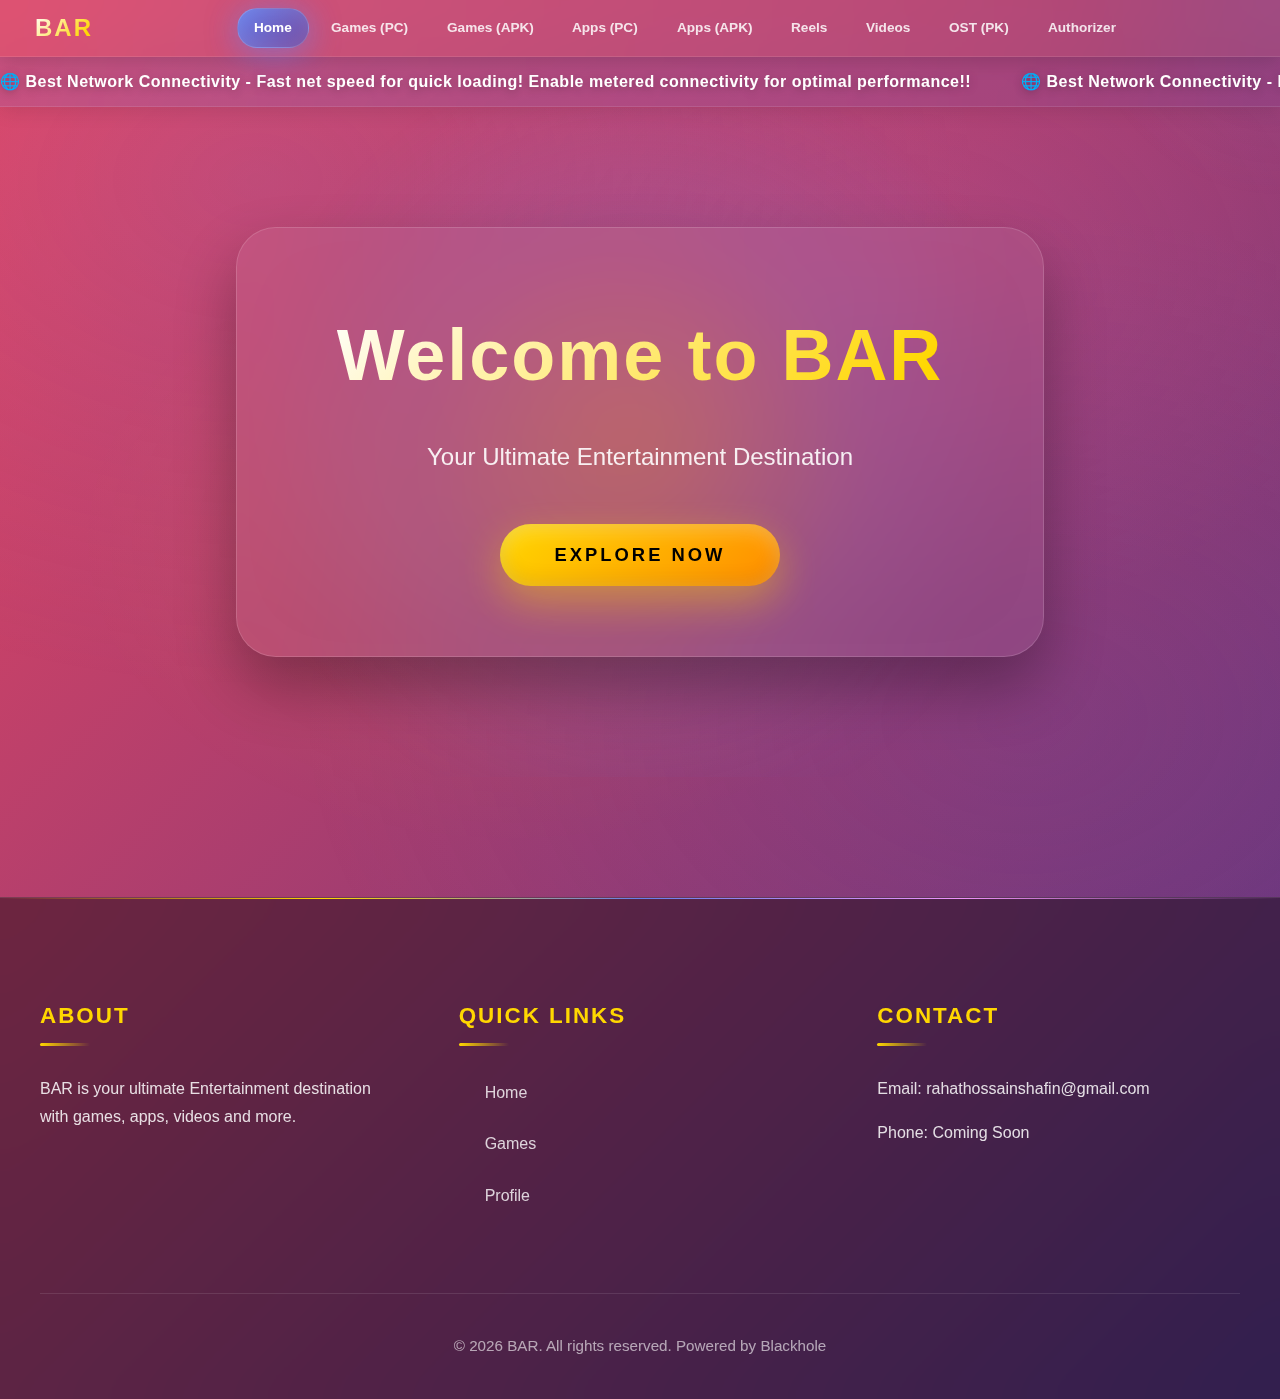
<file: index.html>
<!DOCTYPE html>
<html lang="en">
<head>
    <meta charset="UTF-8">
    <meta name="viewport" content="width=device-width, initial-scale=1.0">
    <title>BAR - Home</title>
    
    <!-- Advanced Performance Optimization -->
    <link rel="preconnect" href="https://drive.google.com" crossorigin>
    <link rel="dns-prefetch" href="https://drive.google.com">
    <link rel="preload" href="styles.css" as="style">
    <link rel="preload" href="script.js" as="script">
    
    <!-- Network Performance -->
    <meta http-equiv="Accept-CH" content="DPR, Viewport-Width, Width">
    <meta name="format-detection" content="telephone=no">
    
    <!-- Security Meta Tags -->
    <meta http-equiv="X-Content-Type-Options" content="nosniff">
    <meta http-equiv="X-Frame-Options" content="DENY">
    <meta http-equiv="X-XSS-Protection" content="1; mode=block">
    <meta http-equiv="Content-Security-Policy" content="default-src 'self'; script-src 'self' 'unsafe-inline'; style-src 'self' 'unsafe-inline'; img-src 'self' https: data:; frame-src https://drive.google.com;">
    <meta http-equiv="Referrer-Policy" content="strict-origin-when-cross-origin">
    <meta http-equiv="Permissions-Policy" content="geolocation=(), microphone=(), camera=()">
    <meta name="robots" content="noindex, nofollow" />
    
    <!-- Optimized CSS Loading with fetchpriority -->
    <link rel="stylesheet" href="styles.css" fetchpriority="high">
    <style>
        /* Critical CSS for instant first paint */
        body { margin: 0; overflow-x: hidden; }
        .navbar { position: sticky; top: 0; z-index: 1000; }
        .message-panel { overflow: hidden; }
    </style>
</head>
<body>
    <nav class="navbar">
        <div class="navbar-container">
            <div class="navbar-logo">
                <a href="index.html">BAR</a>
            </div>
            <div class="hamburger" id="hamburger">
                <span></span>
                <span></span>
                <span></span>
            </div>
            <ul class="nav-menu" id="navMenu">
                <li class="nav-item active"><a href="index.html" class="nav-link">Home</a></li>
                <li class="nav-item"><a href="games-pc.html" class="nav-link">Games (PC)</a></li>
                <li class="nav-item"><a href="games-apk.html" class="nav-link">Games (APK)</a></li>
                <li class="nav-item"><a href="apps-pc.html" class="nav-link">Apps (PC)</a></li>
                <li class="nav-item"><a href="apps-apk.html" class="nav-link">Apps (APK)</a></li>
                <li class="nav-item"><a href="reels.html" class="nav-link">Reels</a></li>
                <li class="nav-item"><a href="videos.html" class="nav-link">Videos</a></li>
                <li class="nav-item"><a href="ost.html" class="nav-link">OST (PK)</a></li>
                <li class="nav-item"><a href="authorizer.html" class="nav-link">Authorizer</a></li>
            </ul>
        </div>
    </nav>

    <!-- Auto-Scroll Message Panel -->
    <div class="message-panel">
        <div class="message-content">
            <span class="message-text">🌐 Best Network Connectivity - Fast net speed for quick loading! Enable metered connectivity for optimal performance!!</span>
            <span class="message-text">🌐 Best Network Connectivity - Fast net speed for quick loading! Enable metered connectivity for optimal performance!!</span>
            <span class="message-text">🌐 Best Network Connectivity - Fast net speed for quick loading! Enable metered connectivity for optimal performance!!</span>
        </div>
    </div>

    <header class="hero">
        <div class="hero-content">
            <h1>Welcome to BAR</h1>
            <p>Your Ultimate Entertainment Destination</p>
            <button class="cta-button">Explore Now</button>
        </div>
    </header>

    <main>
        <!-- Featured Categories section removed as requested -->
    </main>

    <footer>
        <div class="footer-content">
            <div class="footer-section">
                <h4>About</h4>
                <p>BAR is your ultimate Entertainment destination with games, apps, videos and more.</p>
            </div>
            <div class="footer-section">
                <h4>Quick Links</h4>
                <ul>
                    <li><a href="index.html">Home</a></li>
                    <li><a href="games-pc.html">Games</a></li>
                    <li><a href="profile.html">Profile</a></li>
                </ul>
            </div>
            <div class="footer-section">
                <h4>Contact</h4>
                <p>Email: rahathossainshafin@gmail.com</p>
                <p>Phone: Coming Soon</p>
            </div>
        </div>
        <div class="footer-bottom">
            <p>&copy; 2026 BAR. All rights reserved. Powered by Blackhole</p>
        </div>
    </footer>

    <!-- Optimized JavaScript Loading with fetchpriority -->
    <script src="script.js" defer fetchpriority="high"></script>
</body>
</html>
</file>
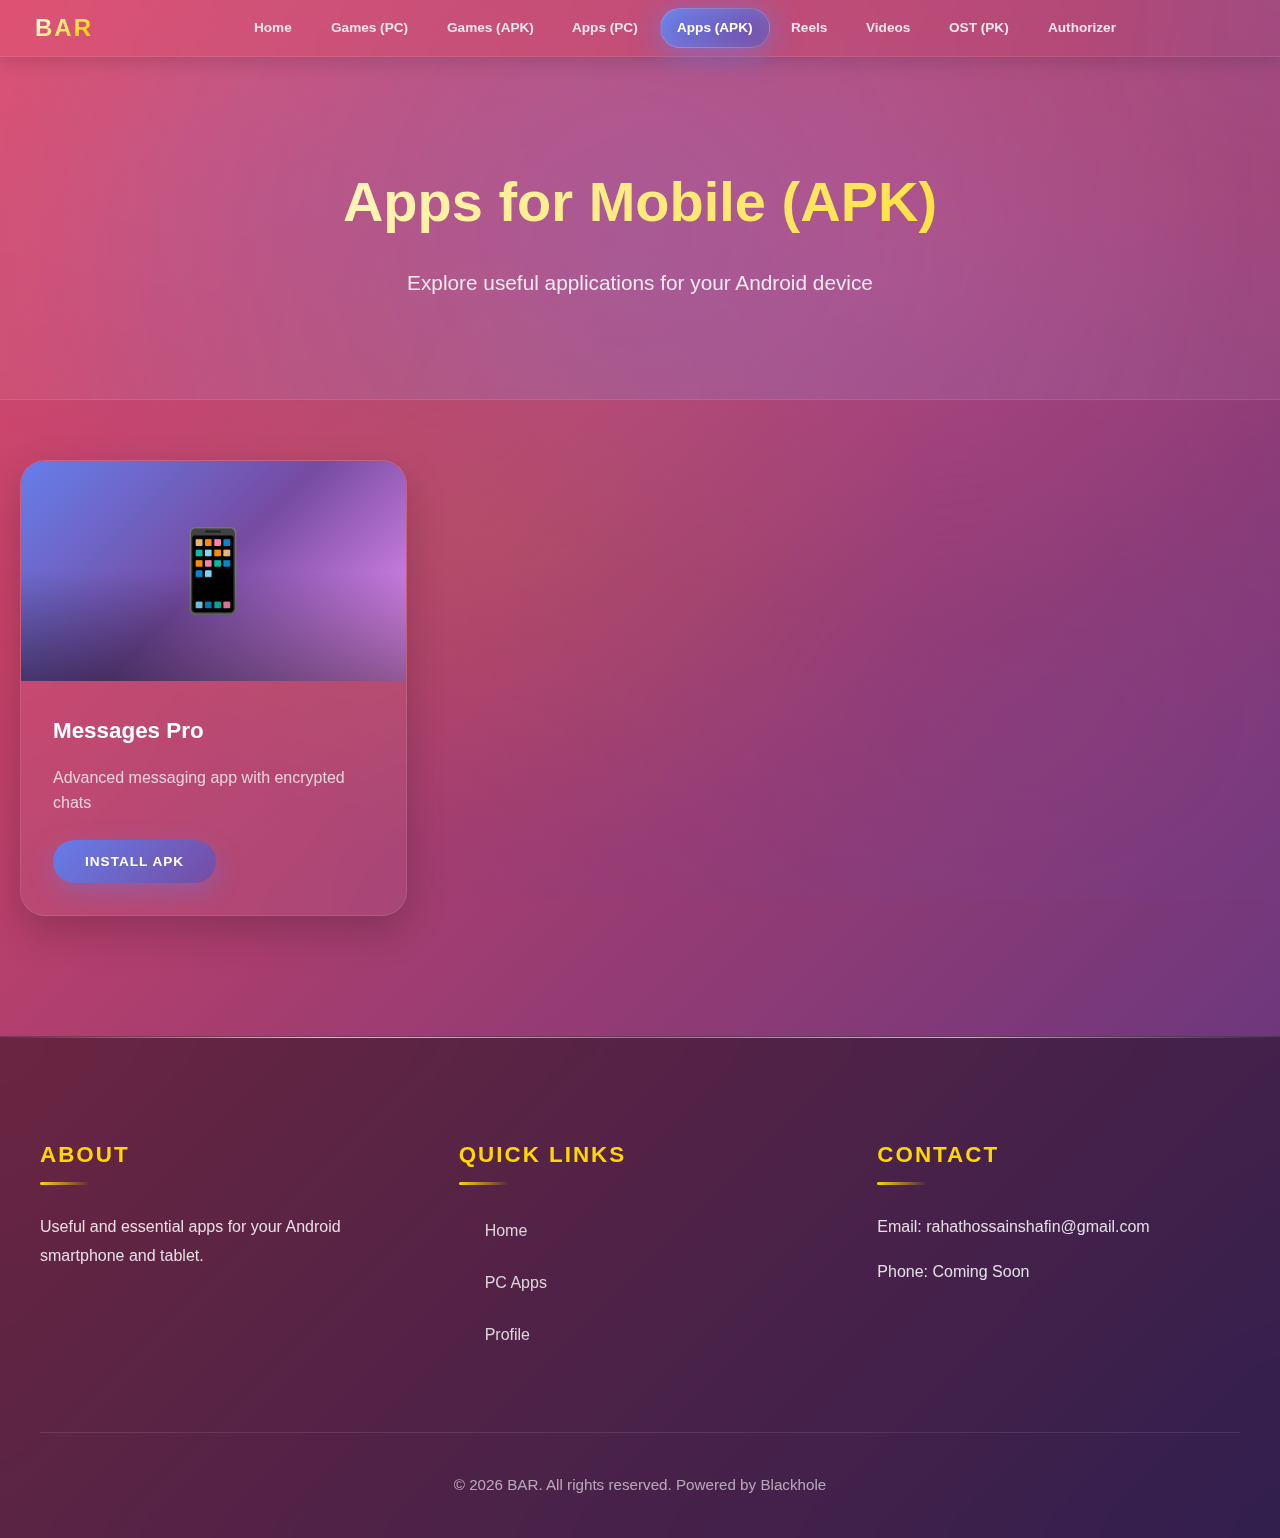
<file: apps-apk.html>
<!DOCTYPE html>
<html lang="en">
<head>
    <meta charset="UTF-8">
    <meta name="viewport" content="width=device-width, initial-scale=1.0">
    <title>Apps (APK) - BAR</title>
    
    <!-- Security Meta Tags -->
    <meta http-equiv="X-Content-Type-Options" content="nosniff">
    <meta http-equiv="X-Frame-Options" content="DENY">
    <meta http-equiv="X-XSS-Protection" content="1; mode=block">
    <meta http-equiv="Content-Security-Policy" content="default-src 'self'; script-src 'self' 'unsafe-inline'; style-src 'self' 'unsafe-inline'; img-src 'self' https: data:; frame-src https://drive.google.com;">
    <meta http-equiv="Referrer-Policy" content="strict-origin-when-cross-origin">
    <meta http-equiv="Permissions-Policy" content="geolocation=(), microphone=(), camera=()">
    <meta name="robots" content="noindex, nofollow" />
    
    <link rel="stylesheet" href="styles.css">
    <style>
        /* Apps APK Page Mobile Responsive */
        @media (max-width: 768px) {
            .content-grid {
                grid-template-columns: 1fr;
                gap: 1.5rem;
                padding: 0 10px;
            }

            .content-card {
                border-radius: 15px;
            }

            .content-card-image {
                height: 180px;
            }

            .content-card-body {
                padding: 15px;
            }

            .content-card h3 {
                font-size: 1.1rem;
            }

            .content-card p {
                font-size: 0.9rem;
            }
        }

        @media (max-width: 480px) {
            .content-card-image {
                height: 160px;
            }

            .content-card-body {
                padding: 12px;
            }

            .content-card h3 {
                font-size: 1rem;
            }
        }
    </style>
</head>
<body>
    <nav class="navbar">
        <div class="navbar-container">
            <div class="navbar-logo">
                <a href="index.html">BAR</a>
            </div>
            <div class="hamburger" id="hamburger">
                <span></span>
                <span></span>
                <span></span>
            </div>
            <ul class="nav-menu" id="navMenu">
                <li class="nav-item"><a href="index.html" class="nav-link">Home</a></li>
                <li class="nav-item"><a href="games-pc.html" class="nav-link">Games (PC)</a></li>
                <li class="nav-item"><a href="games-apk.html" class="nav-link">Games (APK)</a></li>
                <li class="nav-item"><a href="apps-pc.html" class="nav-link">Apps (PC)</a></li>
                <li class="nav-item active"><a href="apps-apk.html" class="nav-link">Apps (APK)</a></li>
                <li class="nav-item"><a href="reels.html" class="nav-link">Reels</a></li>
                <li class="nav-item"><a href="videos.html" class="nav-link">Videos</a></li>
                <li class="nav-item"><a href="ost.html" class="nav-link">OST (PK)</a></li>
                <li class="nav-item"><a href="authorizer.html" class="nav-link">Authorizer</a></li>
            </ul>
        </div>
    </nav>

    <header class="page-header">
        <h1>Apps for Mobile (APK)</h1>
        <p>Explore useful applications for your Android device</p>
    </header>

    <main>
        <div class="content-grid">
            <div class="content-card">
                <div class="content-card-image">📱</div>
                <div class="content-card-body">
                    <h3>Messages Pro</h3>
                    <p>Advanced messaging app with encrypted chats</p>
                    <button class="download-btn">Install APK</button>
                </div>
            </div>


        </div>
    </main>

    <footer>
        <div class="footer-content">
            <div class="footer-section">
                <h4>About</h4>
                <p>Useful and essential apps for your Android smartphone and tablet.</p>
            </div>
            <div class="footer-section">
                <h4>Quick Links</h4>
                <ul>
                    <li><a href="index.html">Home</a></li>
                    <li><a href="apps-pc.html">PC Apps</a></li>
                    <li><a href="profile.html">Profile</a></li>
                </ul>
            </div>
            <div class="footer-section">
                <h4>Contact</h4>
                <p>Email: rahathossainshafin@gmail.com</p>
                <p>Phone: Coming Soon</p>
            </div>
        </div>
        <div class="footer-bottom">
            <p>&copy; 2026 BAR. All rights reserved. Powered by Blackhole</p>
        </div>
    </footer>

    <script src="script.js"></script>
</body>
</html>
</file>
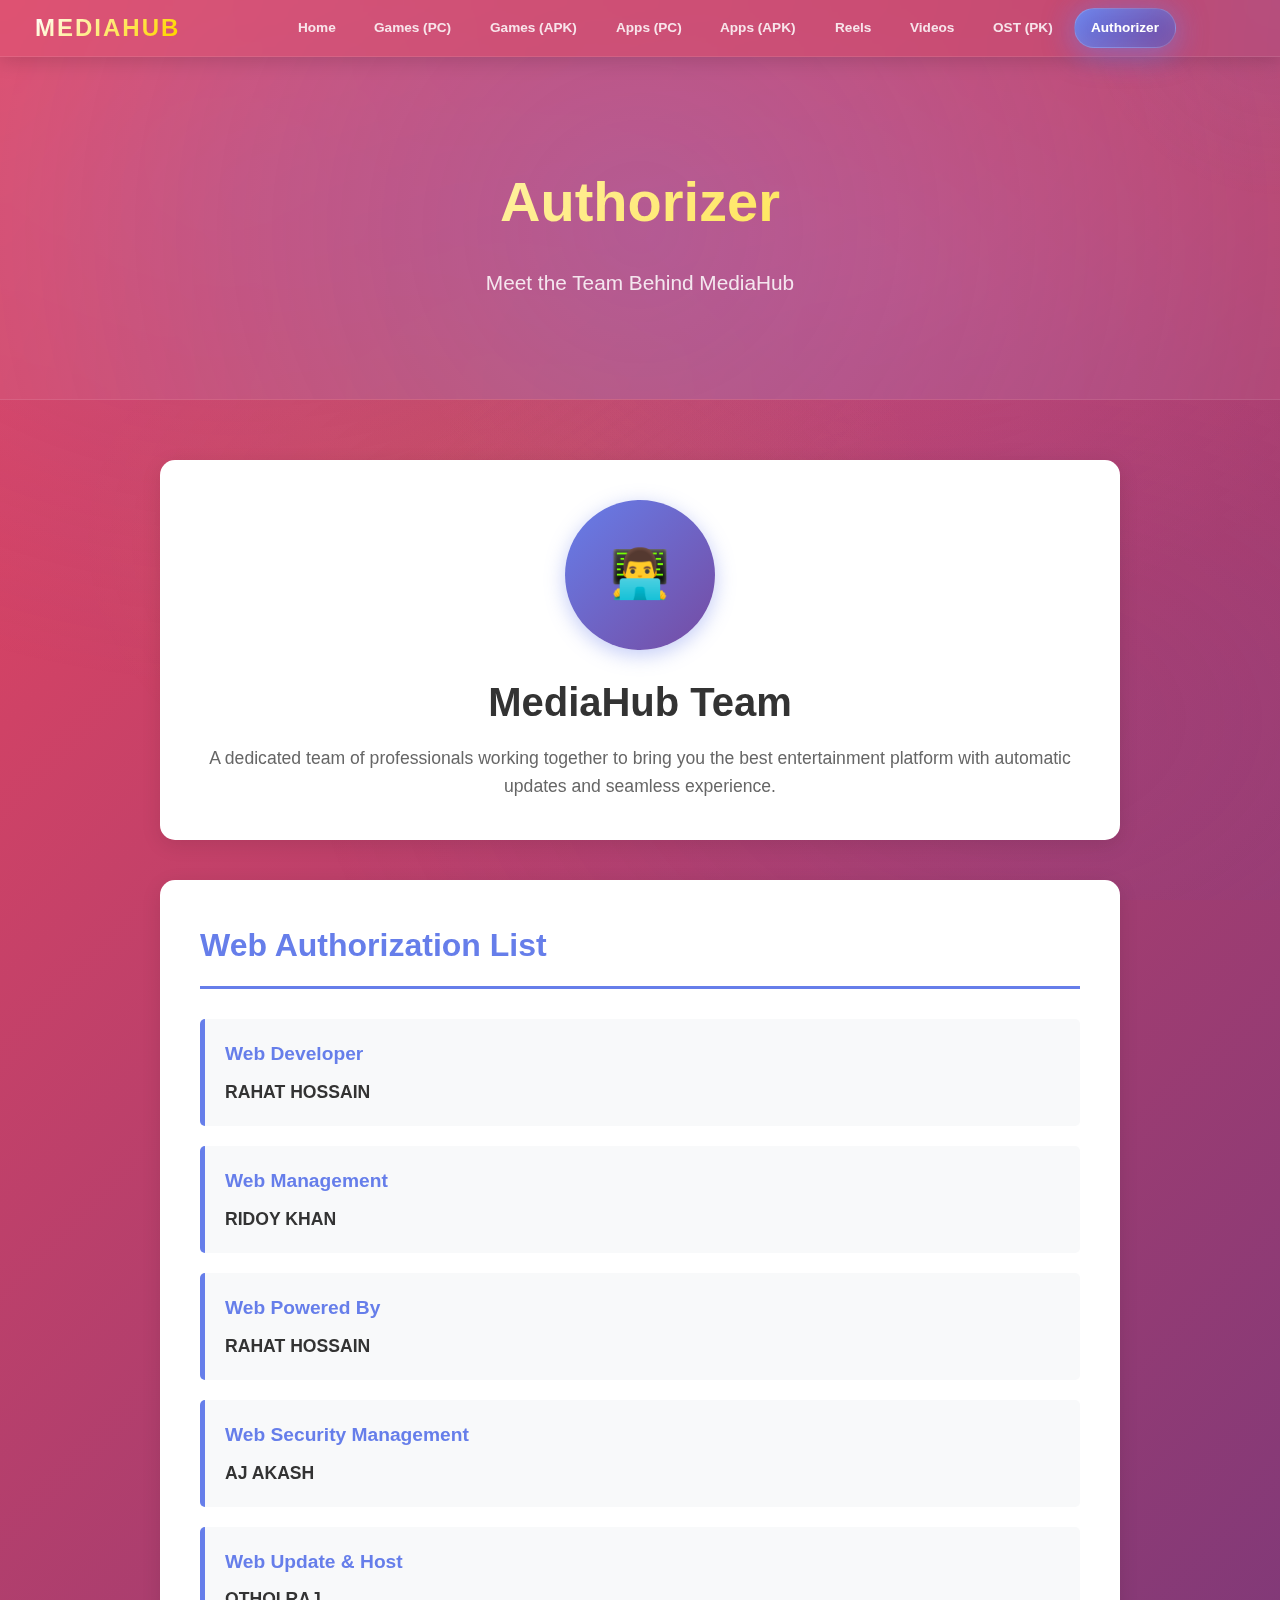
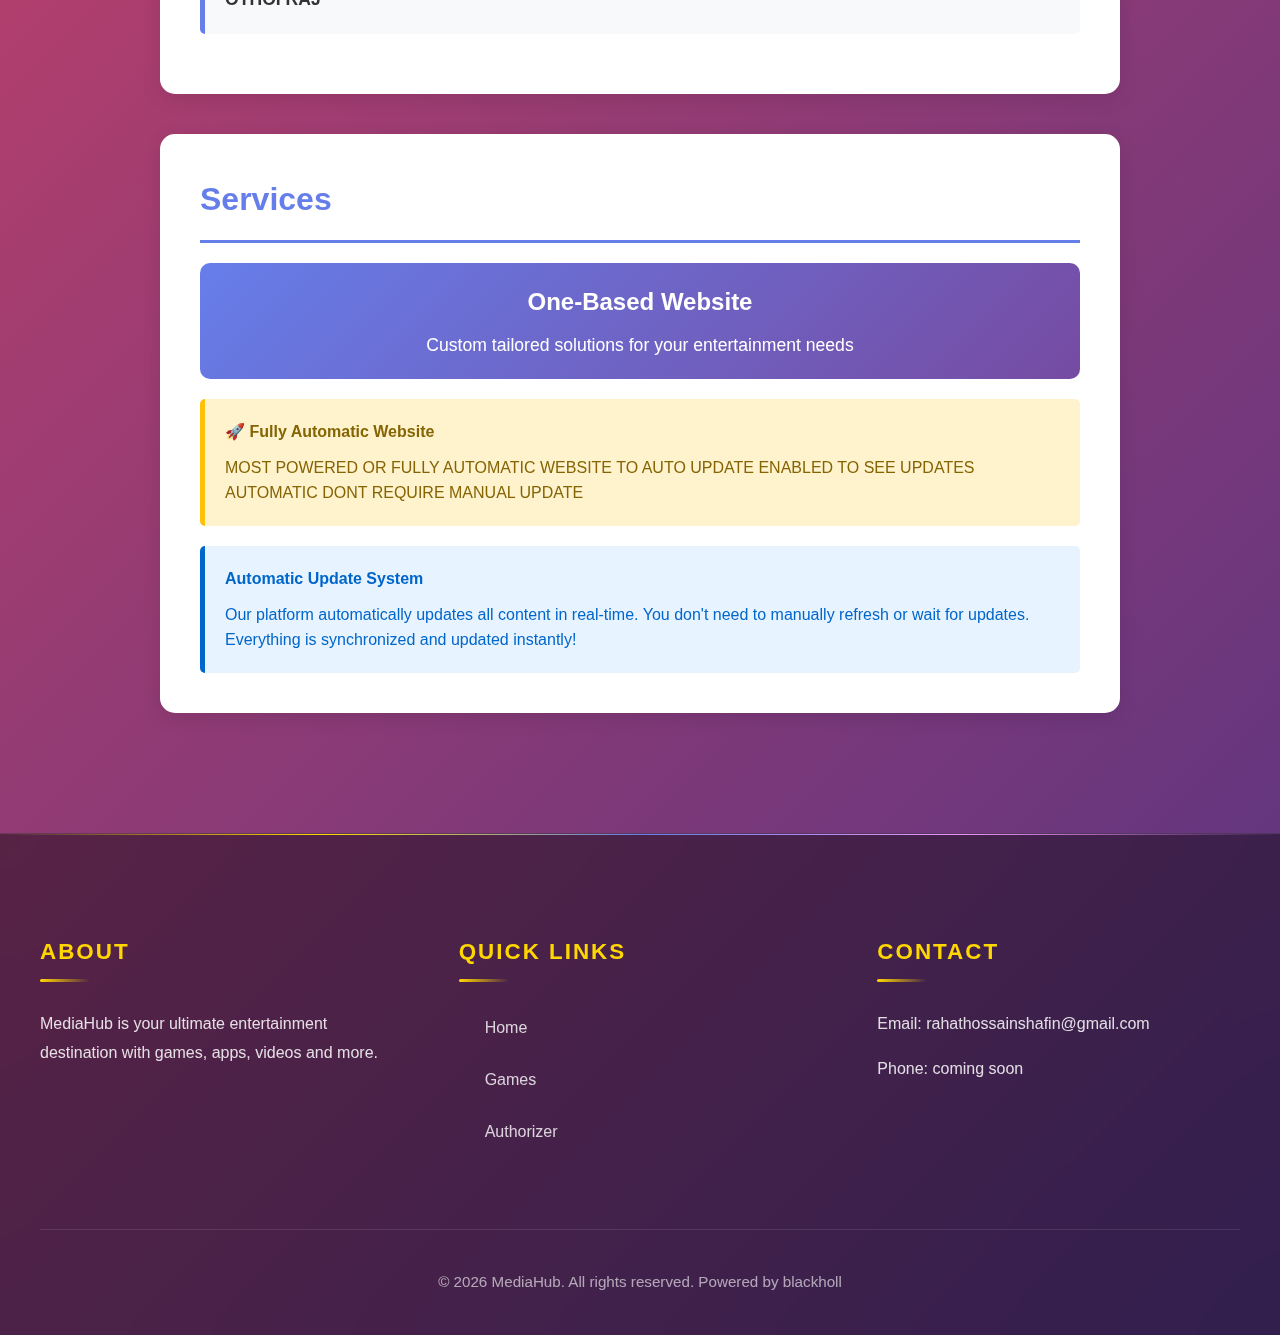
<file: authorizer.html>
<!DOCTYPE html>
<html lang="en">
<head>
    <meta charset="UTF-8">
    <meta name="viewport" content="width=device-width, initial-scale=1.0">
    <title>Authorizer - MediaHub</title>
    <link rel="stylesheet" href="styles.css">
    <style>
        .authorizer-container {
            max-width: 1000px;
            margin: 40px auto;
            padding: 0 20px;
        }

        .authorizer-header {
            background: white;
            border-radius: 15px;
            padding: 40px;
            text-align: center;
            box-shadow: 0 5px 20px rgba(0, 0, 0, 0.1);
            margin-bottom: 40px;
        }

        .profile-pic {
            width: 150px;
            height: 150px;
            border-radius: 50%;
            margin: 0 auto 20px;
            background: linear-gradient(135deg, #667eea 0%, #764ba2 100%);
            display: flex;
            align-items: center;
            justify-content: center;
            font-size: 3rem;
            color: white;
            box-shadow: 0 5px 20px rgba(102, 126, 234, 0.4);
        }

        .authorizer-header h1 {
            color: #333;
            margin: 20px 0 10px 0;
            font-size: 2.5rem;
        }

        .authorizer-header p {
            color: #666;
            font-size: 1.1rem;
            line-height: 1.6;
        }

        .authorized-list {
            background: white;
            border-radius: 15px;
            padding: 40px;
            box-shadow: 0 5px 20px rgba(0, 0, 0, 0.1);
            margin-bottom: 40px;
        }

        .authorized-list h2 {
            color: #667eea;
            margin-bottom: 30px;
            font-size: 2rem;
            border-bottom: 3px solid #667eea;
            padding-bottom: 15px;
        }

        .authorized-item {
            padding: 20px;
            margin-bottom: 20px;
            background: #f8f9fa;
            border-left: 5px solid #667eea;
            border-radius: 5px;
            transition: all 0.3s ease;
        }

        .authorized-item:hover {
            background: #f0f2ff;
            transform: translateX(10px);
        }

        .authorized-item h3 {
            color: #667eea;
            margin-bottom: 8px;
            font-size: 1.2rem;
        }

        .authorized-item p {
            color: #333;
            margin: 0;
            font-weight: bold;
            font-size: 1.1rem;
        }

        .service-section {
            background: white;
            border-radius: 15px;
            padding: 40px;
            box-shadow: 0 5px 20px rgba(0, 0, 0, 0.1);
            margin-bottom: 40px;
        }

        .service-section h2 {
            color: #667eea;
            margin-bottom: 20px;
            font-size: 2rem;
            border-bottom: 3px solid #667eea;
            padding-bottom: 15px;
        }

        .service-badge {
            background: linear-gradient(135deg, #667eea 0%, #764ba2 100%);
            color: white;
            padding: 20px;
            border-radius: 10px;
            text-align: center;
            margin-bottom: 20px;
        }

        .service-badge h3 {
            margin: 0 0 10px 0;
            font-size: 1.5rem;
        }

        .service-badge p {
            margin: 0;
            font-size: 1.1rem;
            line-height: 1.6;
        }

        .feature-highlight {
            background: #fff3cd;
            border-left: 5px solid #ffc107;
            padding: 20px;
            border-radius: 5px;
            margin-top: 20px;
        }

        .feature-highlight h4 {
            color: #856404;
            margin-top: 0;
            margin-bottom: 10px;
        }

        .feature-highlight p {
            color: #856404;
            margin: 0;
            font-weight: 500;
        }
    </style>
</head>
<body>
    <nav class="navbar">
        <div class="navbar-container">
            <div class="navbar-logo">
                <a href="index.html">MediaHub</a>
            </div>
            <div class="hamburger" id="hamburger">
                <span></span>
                <span></span>
                <span></span>
            </div>
            <ul class="nav-menu" id="navMenu">
                <li class="nav-item"><a href="index.html" class="nav-link">Home</a></li>
                <li class="nav-item"><a href="games-pc.html" class="nav-link">Games (PC)</a></li>
                <li class="nav-item"><a href="games-apk.html" class="nav-link">Games (APK)</a></li>
                <li class="nav-item"><a href="apps-pc.html" class="nav-link">Apps (PC)</a></li>
                <li class="nav-item"><a href="apps-apk.html" class="nav-link">Apps (APK)</a></li>
                <li class="nav-item"><a href="reels.html" class="nav-link">Reels</a></li>
                <li class="nav-item"><a href="videos.html" class="nav-link">Videos</a></li>
                <li class="nav-item"><a href="ost.html" class="nav-link">OST (PK)</a></li>
                <li class="nav-item active"><a href="authorizer.html" class="nav-link">Authorizer</a></li>
            </ul>
        </div>
    </nav>

    <header class="page-header">
        <h1>Authorizer</h1>
        <p>Meet the Team Behind MediaHub</p>
    </header>

    <main>
        <div class="authorizer-container">
            <div class="authorizer-header">
                <div class="profile-pic">👨‍💻</div>
                <h1>MediaHub Team</h1>
                <p>A dedicated team of professionals working together to bring you the best entertainment platform with automatic updates and seamless experience.</p>
            </div>

            <div class="authorized-list">
                <h2>Web Authorization List</h2>
                
                <div class="authorized-item">
                    <h3>Web Developer</h3>
                    <p>RAHAT HOSSAIN</p>
                </div>

                <div class="authorized-item">
                    <h3>Web Management</h3>
                    <p>RIDOY KHAN</p>
                </div>

                <div class="authorized-item">
                    <h3>Web Powered By</h3>
                    <p>RAHAT HOSSAIN</p>
                </div>

                <div class="authorized-item">
                    <h3>Web Security Management</h3>
                    <p>AJ AKASH</p>
                </div>

                <div class="authorized-item">
                    <h3>Web Update & Host</h3>
                    <p>OTHOI RAJ</p>
                </div>
            </div>

            <div class="service-section">
                <h2>Services</h2>
                <div class="service-badge">
                    <h3>One-Based Website</h3>
                    <p>Custom tailored solutions for your entertainment needs</p>
                </div>

                <div class="feature-highlight">
                    <h4>🚀 Fully Automatic Website</h4>
                    <p>MOST POWERED OR FULLY AUTOMATIC WEBSITE TO AUTO UPDATE ENABLED TO SEE UPDATES AUTOMATIC DONT REQUIRE MANUAL UPDATE</p>
                </div>

                <div style="margin-top: 20px; padding: 20px; background: #e7f3ff; border-left: 5px solid #0066cc; border-radius: 5px;">
                    <h4 style="color: #0066cc; margin-top: 0; margin-bottom: 10px;">Automatic Update System</h4>
                    <p style="color: #0066cc; margin: 0; font-weight: 500;">Our platform automatically updates all content in real-time. You don't need to manually refresh or wait for updates. Everything is synchronized and updated instantly!</p>
                </div>
            </div>
        </div>
    </main>

    <footer>
        <div class="footer-content">
            <div class="footer-section">
                <h4>About</h4>
                <p>MediaHub is your ultimate entertainment destination with games, apps, videos and more.</p>
            </div>
            <div class="footer-section">
                <h4>Quick Links</h4>
                <ul>
                    <li><a href="index.html">Home</a></li>
                    <li><a href="games-pc.html">Games</a></li>
                    <li><a href="authorizer.html">Authorizer</a></li>
                </ul>
            </div>
            <div class="footer-section">
                <h4>Contact</h4>
                <p>Email: rahathossainshafin@gmail.com</p>
                <p>Phone: coming soon</p>
            </div>
        </div>
        <div class="footer-bottom">
            <p>&copy; 2026 MediaHub. All rights reserved. Powered by blackholl</p>
        </div>
    </footer>

    <script src="script.js"></script>
</body>
</html>
</file>
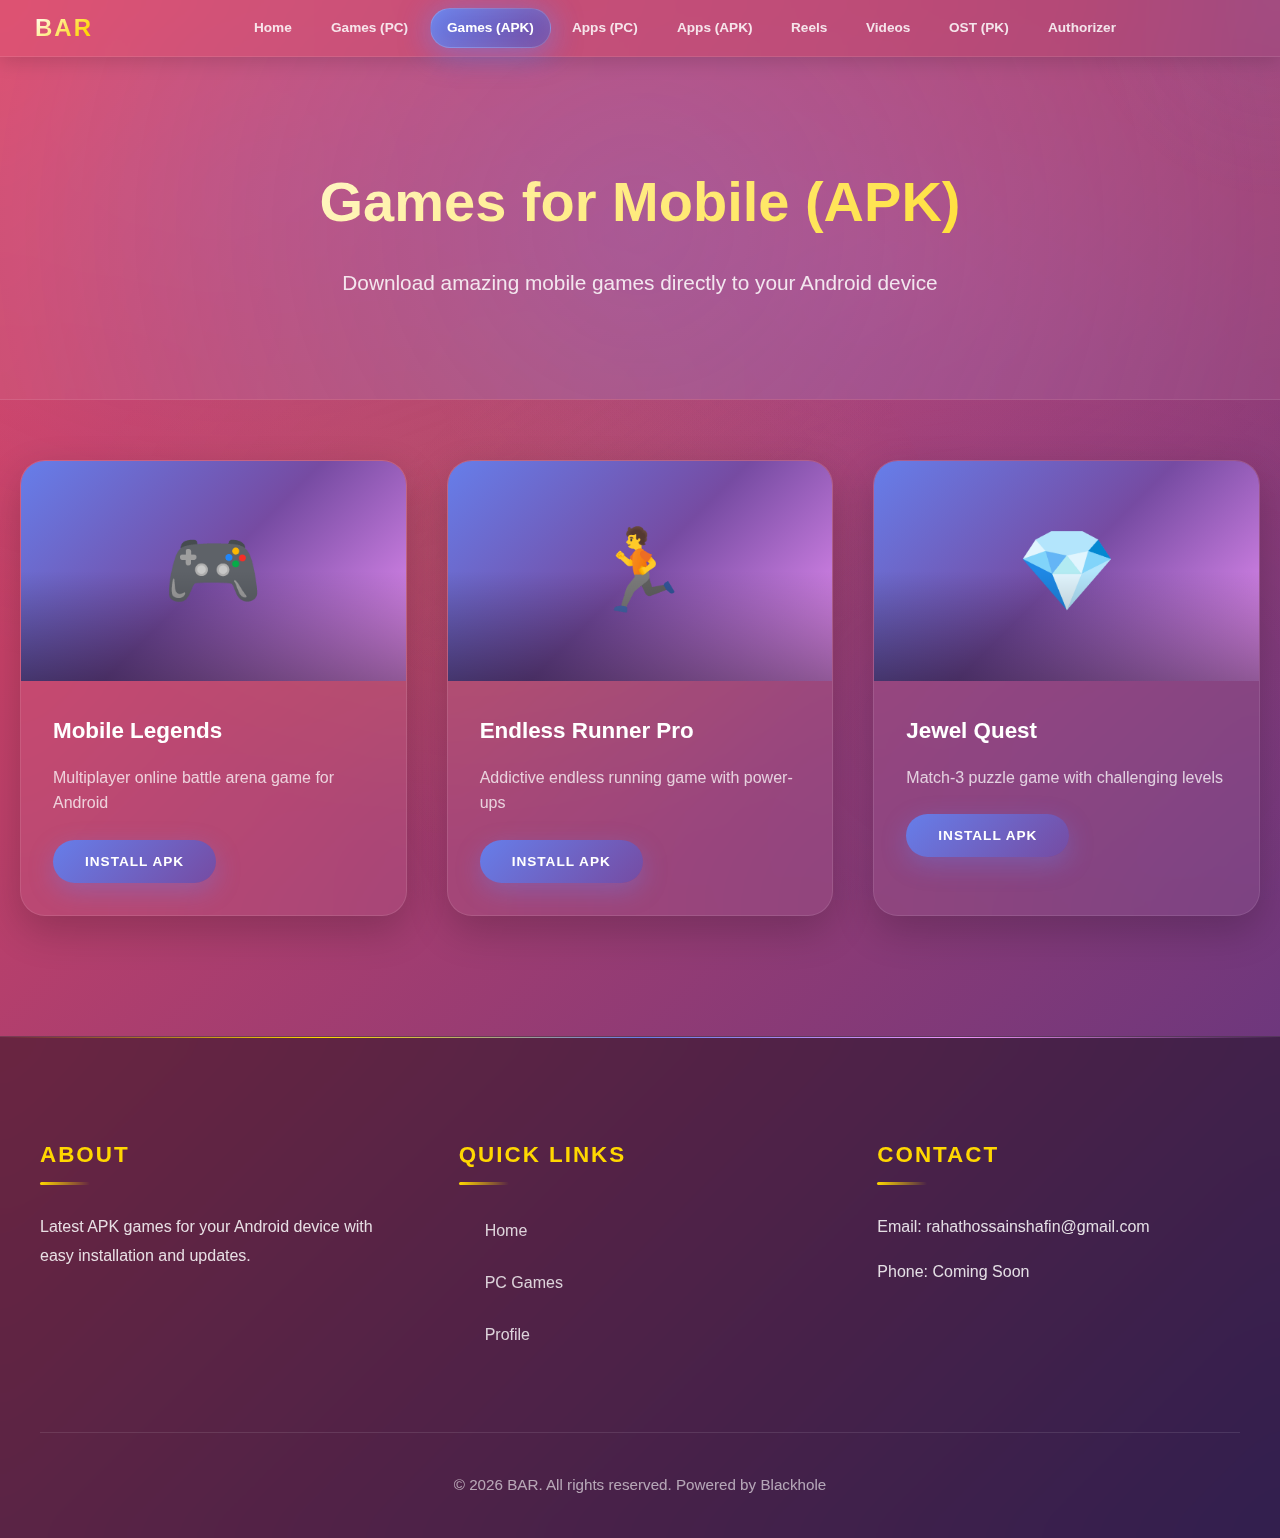
<file: games-apk.html>
<!DOCTYPE html>
<html lang="en">
<head>
    <meta charset="UTF-8">
    <meta name="viewport" content="width=device-width, initial-scale=1.0">
    <title>Games (APK) - BAR</title>
    
    <!-- Security Meta Tags -->
    <meta http-equiv="X-Content-Type-Options" content="nosniff">
    <meta http-equiv="X-Frame-Options" content="DENY">
    <meta http-equiv="X-XSS-Protection" content="1; mode=block">
    <meta http-equiv="Content-Security-Policy" content="default-src 'self'; script-src 'self' 'unsafe-inline'; style-src 'self' 'unsafe-inline'; img-src 'self' https: data:; frame-src https://drive.google.com;">
    <meta http-equiv="Referrer-Policy" content="strict-origin-when-cross-origin">
    <meta http-equiv="Permissions-Policy" content="geolocation=(), microphone=(), camera=()">
    <meta name="robots" content="noindex, nofollow" />
    
    <link rel="stylesheet" href="styles.css">
    <style>
        /* Games APK Page Mobile Responsive */
        @media (max-width: 768px) {
            .content-grid {
                grid-template-columns: 1fr;
                gap: 1.5rem;
                padding: 0 10px;
            }

            .content-card {
                border-radius: 15px;
            }

            .content-card-image {
                height: 180px;
            }

            .content-card-body {
                padding: 15px;
            }

            .content-card h3 {
                font-size: 1.1rem;
            }

            .content-card p {
                font-size: 0.9rem;
            }

            [style*="grid-column: 1 / -1"] h2 {
                font-size: 1.4rem !important;
                padding: 15px 0 !important;
            }
        }

        @media (max-width: 480px) {
            .content-card-image {
                height: 160px;
            }

            .content-card-body {
                padding: 12px;
            }

            .content-card h3 {
                font-size: 1rem;
            }

            [style*="grid-column: 1 / -1"] h2 {
                font-size: 1.2rem !important;
            }
        }
    </style>
</head>
<body>
    <nav class="navbar">
        <div class="navbar-container">
            <div class="navbar-logo">
                <a href="index.html">BAR</a>
            </div>
            <div class="hamburger" id="hamburger">
                <span></span>
                <span></span>
                <span></span>
            </div>
            <ul class="nav-menu" id="navMenu">
                <li class="nav-item"><a href="index.html" class="nav-link">Home</a></li>
                <li class="nav-item"><a href="games-pc.html" class="nav-link">Games (PC)</a></li>
                <li class="nav-item active"><a href="games-apk.html" class="nav-link">Games (APK)</a></li>
                <li class="nav-item"><a href="apps-pc.html" class="nav-link">Apps (PC)</a></li>
                <li class="nav-item"><a href="apps-apk.html" class="nav-link">Apps (APK)</a></li>
                <li class="nav-item"><a href="reels.html" class="nav-link">Reels</a></li>
                <li class="nav-item"><a href="videos.html" class="nav-link">Videos</a></li>
                <li class="nav-item"><a href="ost.html" class="nav-link">OST (PK)</a></li>
                <li class="nav-item"><a href="authorizer.html" class="nav-link">Authorizer</a></li>
            </ul>
        </div>
    </nav>

    <header class="page-header">
        <h1>Games for Mobile (APK)</h1>
        <p>Download amazing mobile games directly to your Android device</p>
    </header>

    <main>
        <div class="content-grid">
            <div class="content-card">
                <div class="content-card-image">🎮</div>
                <div class="content-card-body">
                    <h3>Mobile Legends</h3>
                    <p>Multiplayer online battle arena game for Android</p>
                    <button class="download-btn">Install APK</button>
                </div>
            </div>

            <div class="content-card">
                <div class="content-card-image">🏃</div>
                <div class="content-card-body">
                    <h3>Endless Runner Pro</h3>
                    <p>Addictive endless running game with power-ups</p>
                    <button class="download-btn">Install APK</button>
                </div>
            </div>

            <div class="content-card">
                <div class="content-card-image">💎</div>
                <div class="content-card-body">
                    <h3>Jewel Quest</h3>
                    <p>Match-3 puzzle game with challenging levels</p>
                    <button class="download-btn">Install APK</button>
                </div>
            </div>


        </div>
    </main>

    <footer>
        <div class="footer-content">
            <div class="footer-section">
                <h4>About</h4>
                <p>Latest APK games for your Android device with easy installation and updates.</p>
            </div>
            <div class="footer-section">
                <h4>Quick Links</h4>
                <ul>
                    <li><a href="index.html">Home</a></li>
                    <li><a href="games-pc.html">PC Games</a></li>
                    <li><a href="profile.html">Profile</a></li>
                </ul>
            </div>
            <div class="footer-section">
                <h4>Contact</h4>
                <p>Email: rahathossainshafin@gmail.com</p>
                <p>Phone: Coming Soon</p>
            </div>
        </div>
        <div class="footer-bottom">
            <p>&copy; 2026 BAR. All rights reserved. Powered by Blackhole</p>
        </div>
    </footer>

    <script src="script.js"></script>
</body>
</html>
</file>
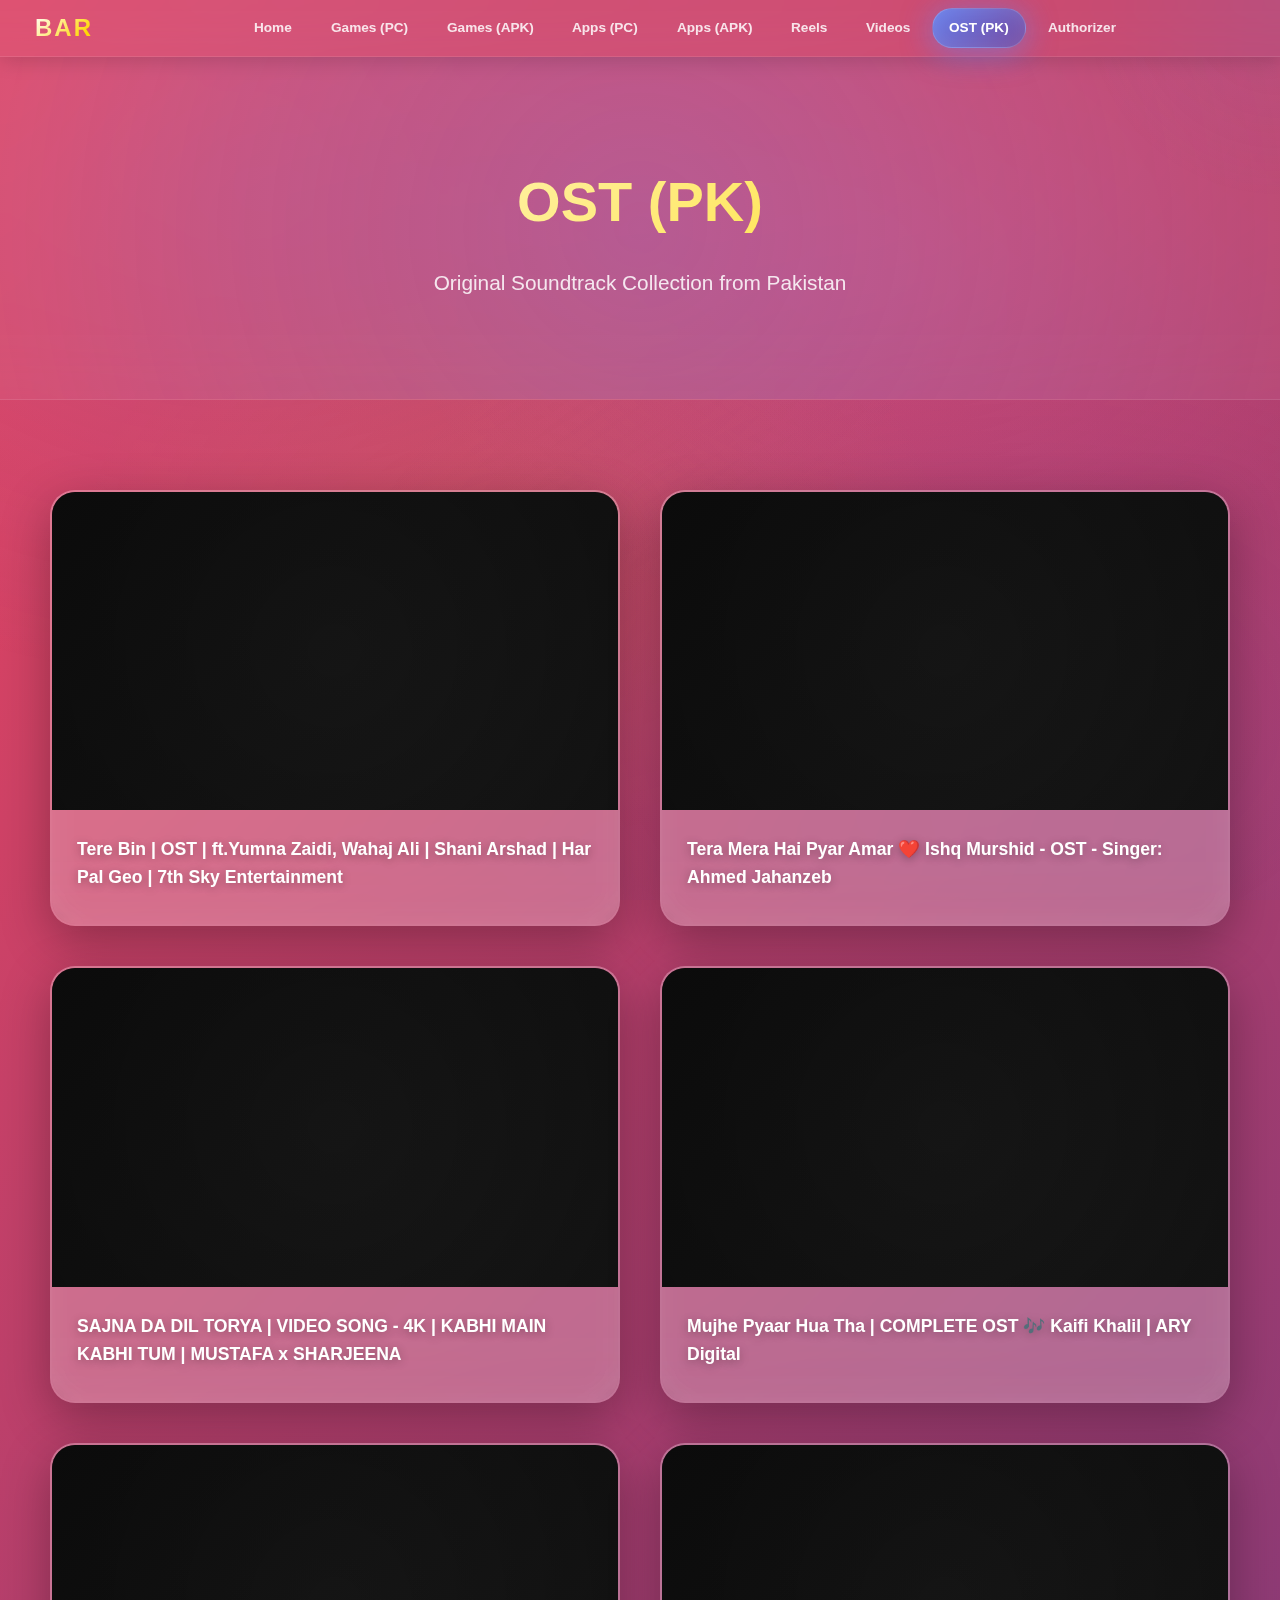
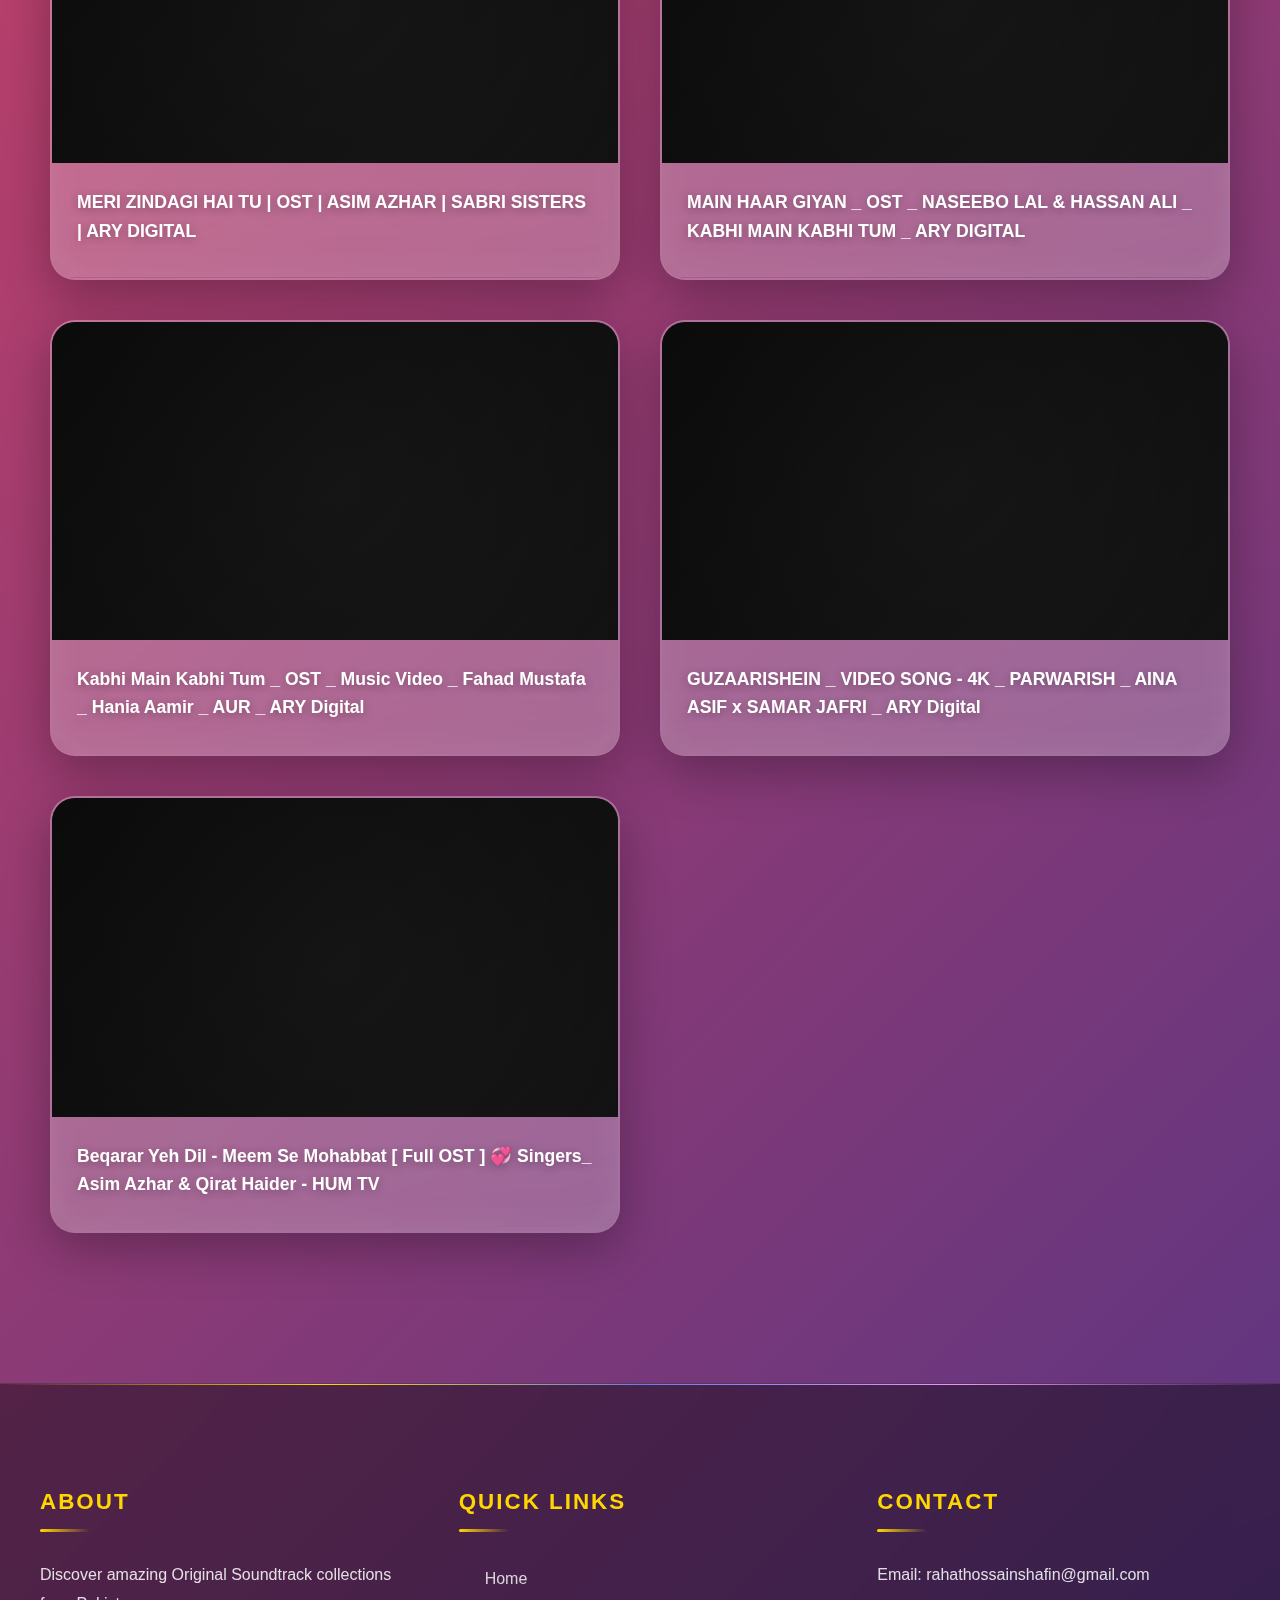
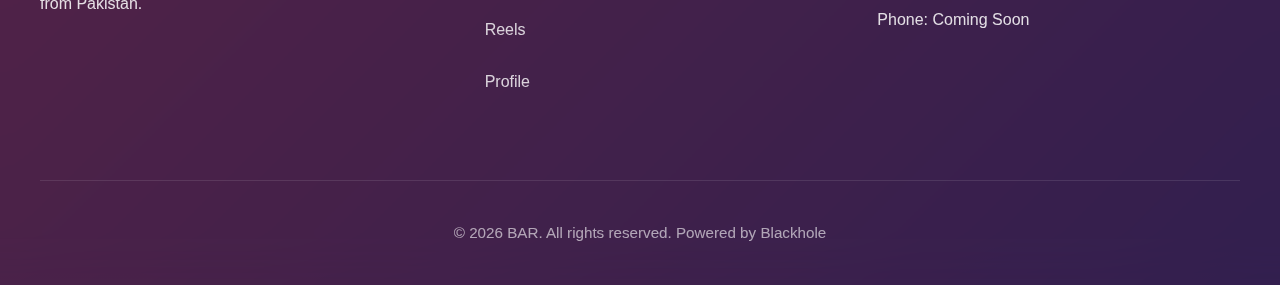
<file: ost.html>
<!DOCTYPE html>
<html lang="en">
<head>
    <meta charset="UTF-8">
    <meta name="viewport" content="width=device-width, initial-scale=1.0">
    <title>OST (PK) - BAR</title>
    
    <!-- Security Meta Tags -->
    <meta http-equiv="X-Content-Type-Options" content="nosniff">
    <meta http-equiv="X-Frame-Options" content="DENY">
    <meta http-equiv="X-XSS-Protection" content="1; mode=block">
    <meta http-equiv="Content-Security-Policy" content="default-src 'self'; script-src 'self' 'unsafe-inline'; style-src 'self' 'unsafe-inline'; img-src 'self' https: data:; frame-src https://drive.google.com;">
    <meta http-equiv="Referrer-Policy" content="strict-origin-when-cross-origin">
    <meta http-equiv="Permissions-Policy" content="geolocation=(), microphone=(), camera=()">
    <meta name="robots" content="noindex, nofollow" />
    
    <link rel="stylesheet" href="styles.css">
    <style>
        /* OST Grid Responsive - Enhanced Glassmorphism */
        .ost-grid {
            display: grid;
            grid-template-columns: repeat(auto-fit, minmax(450px, 1fr));
            gap: 2.5rem;
            max-width: 1400px;
            margin: 0 auto;
            padding: 30px;
        }

        .ost-card {
            background: rgba(255, 255, 255, 0.1);
            backdrop-filter: blur(30px);
            -webkit-backdrop-filter: blur(30px);
            border: 2px solid rgba(255, 255, 255, 0.2);
            border-radius: 25px;
            overflow: hidden;
            box-shadow: 0 15px 50px rgba(0, 0, 0, 0.3),
                        inset 0 0 30px rgba(255, 255, 255, 0.05);
            transition: all 0.5s cubic-bezier(0.4, 0, 0.2, 1);
            position: relative;
        }

        .ost-card::before {
            content: '';
            position: absolute;
            top: 0;
            left: 0;
            right: 0;
            bottom: 0;
            background: linear-gradient(135deg, 
                rgba(102, 126, 234, 0.1) 0%, 
                rgba(118, 75, 162, 0.1) 50%,
                rgba(255, 215, 0, 0.05) 100%);
            opacity: 0;
            transition: opacity 0.5s ease;
            pointer-events: none;
            z-index: 1;
        }

        .ost-card:hover {
            transform: translateY(-15px) scale(1.02);
            box-shadow: 0 25px 80px rgba(102, 126, 234, 0.4),
                        inset 0 0 40px rgba(255, 255, 255, 0.1);
            border-color: rgba(255, 255, 255, 0.3);
        }

        .ost-card:hover::before {
            opacity: 1;
        }

        .ost-video {
            width: 100%;
            aspect-ratio: 16 / 9;
            background: linear-gradient(135deg, #0f0f0f 0%, #1a1a1a 100%);
            position: relative;
            border-radius: 20px 20px 0 0;
            overflow: hidden;
        }

        .ost-video::after {
            content: '';
            position: absolute;
            inset: 0;
            background: radial-gradient(circle at center, transparent 0%, rgba(0,0,0,0.3) 100%);
            pointer-events: none;
        }

        .ost-video iframe {
            width: 100%;
            height: 100%;
            border: none;
            position: relative;
            z-index: 2;
        }

        .ost-info {
            padding: 25px;
            background: rgba(255, 255, 255, 0.05);
            backdrop-filter: blur(10px);
            position: relative;
            z-index: 2;
        }

        .ost-info h3 {
            color: #fff;
            margin-bottom: 8px;
            font-size: 1.1rem;
            line-height: 1.6;
            text-shadow: 0 2px 10px rgba(0, 0, 0, 0.3);
            font-weight: 600;
        }

        @media (max-width: 768px) {
            .ost-grid {
                grid-template-columns: 1fr;
                gap: 1.5rem;
                padding: 15px;
            }

            .ost-card {
                border-radius: 15px;
            }

            .ost-info {
                padding: 15px;
            }

            .ost-info h3 {
                font-size: 0.95rem;
            }
        }

        @media (max-width: 480px) {
            .ost-grid {
                padding: 10px;
                gap: 1rem;
            }

            .ost-info {
                padding: 12px;
            }

            .ost-info h3 {
                font-size: 0.9rem;
            }
        }
    </style>
</head>
<body>
    <nav class="navbar">
        <div class="navbar-container">
            <div class="navbar-logo">
                <a href="index.html">BAR</a>
            </div>
            <div class="hamburger" id="hamburger">
                <span></span>
                <span></span>
                <span></span>
            </div>
            <ul class="nav-menu" id="navMenu">
                <li class="nav-item"><a href="index.html" class="nav-link">Home</a></li>
                <li class="nav-item"><a href="games-pc.html" class="nav-link">Games (PC)</a></li>
                <li class="nav-item"><a href="games-apk.html" class="nav-link">Games (APK)</a></li>
                <li class="nav-item"><a href="apps-pc.html" class="nav-link">Apps (PC)</a></li>
                <li class="nav-item"><a href="apps-apk.html" class="nav-link">Apps (APK)</a></li>
                <li class="nav-item"><a href="reels.html" class="nav-link">Reels</a></li>
                <li class="nav-item"><a href="videos.html" class="nav-link">Videos</a></li>
                <li class="nav-item"><a href="ost.html" class="nav-link">OST (PK)</a></li>
                <li class="nav-item"><a href="authorizer.html" class="nav-link">Authorizer</a></li>
            </ul>
        </div>
    </nav>

    <header class="page-header">
        <h1>OST (PK)</h1>
        <p>Original Soundtrack Collection from Pakistan</p>
    </header>

    <main> 
        <div class="ost-grid">
            
            <!-- OST 1 -->
            <div class="ost-card">
                <div class="ost-video">
                    <iframe 
                        src="https://drive.google.com/file/d/1oS3uQoTd4v3Z8_4OG_QoTCFmiYjI5s8Z/preview" 
                        allow="autoplay" 
                        allowfullscreen>
                    </iframe>
                </div>
                <div class="ost-info">
                    <h3>Tere Bin | OST | ft.Yumna Zaidi, Wahaj Ali | Shani Arshad | Har Pal Geo | 7th Sky Entertainment</h3>
                </div>
            </div>

            <!-- OST 2 -->
            <div class="ost-card">
                <div class="ost-video">
                    <iframe 
                        src="https://drive.google.com/file/d/1UiLrW1B76oC5nAkmC_eKdEGdr2Ki1Bfm/preview" 
                        allow="autoplay" 
                        allowfullscreen>
                    </iframe>
                </div>
                <div class="ost-info">
                    <h3>Tera Mera Hai Pyar Amar ❤️ Ishq Murshid - OST - Singer: Ahmed Jahanzeb</h3>
                </div>
            </div>

            <!-- OST 3 -->
            <div class="ost-card">
                <div class="ost-video">
                    <iframe 
                        src="https://drive.google.com/file/d/15Q0oK1_CEWZhmNduSdV9OWNw-9yU9d09/preview" 
                        allow="autoplay" 
                        allowfullscreen>
                    </iframe>
                </div>
                <div class="ost-info">
                    <h3>SAJNA DA DIL TORYA | VIDEO SONG - 4K | KABHI MAIN KABHI TUM | MUSTAFA x SHARJEENA</h3>
                </div>
            </div>

            <!-- OST 4 -->
            <div class="ost-card">
                <div class="ost-video">
                    <iframe 
                        src="https://drive.google.com/file/d/1qxjlwkjiplevxSmhKL3KcUYbRQXNfuRv/preview" 
                        allow="autoplay" 
                        allowfullscreen>
                    </iframe>
                </div>
                <div class="ost-info">
                    <h3>Mujhe Pyaar Hua Tha | COMPLETE OST 🎶 Kaifi Khalil | ARY Digital</h3>
                </div>
            </div>

            <!-- OST 5 -->
            <div class="ost-card">
                <div class="ost-video">
                    <iframe 
                        src="https://drive.google.com/file/d/1Cs7BAiF-a0cZzTqZk7OxIxG2s_hX-Jz5/preview" 
                        allow="autoplay" 
                        allowfullscreen>
                    </iframe>
                </div>
                <div class="ost-info">
                    <h3>MERI ZINDAGI HAI TU | OST | ASIM AZHAR | SABRI SISTERS | ARY DIGITAL</h3>
                </div>
            </div>

            <!-- OST 6 -->
            <div class="ost-card">
                <div class="ost-video">
                    <iframe 
                        src="https://drive.google.com/file/d/1sxwOv3c1soBqmI8fG4ALe_6rrIwR1vdp/preview" 
                        allow="autoplay" 
                        allowfullscreen>
                    </iframe>
                </div>
                <div class="ost-info">
                    <h3>MAIN HAAR GIYAN _ OST _ NASEEBO LAL & HASSAN ALI _ KABHI MAIN KABHI TUM _ ARY DIGITAL</h3>
                </div>
            </div>

            <!-- OST 7 -->
            <div class="ost-card">
                <div class="ost-video">
                    <iframe 
                        src="https://drive.google.com/file/d/1vKsynleqAyT0AbHHAch6upAmSbFhTl_I/preview" 
                        allow="autoplay" 
                        allowfullscreen>
                    </iframe>
                </div>
                <div class="ost-info">
                    <h3>Kabhi Main Kabhi Tum _ OST _ Music Video _ Fahad Mustafa _ Hania Aamir _ AUR _ ARY Digital</h3>
                </div>
            </div>

            <!-- OST 8 -->
            <div class="ost-card">
                <div class="ost-video">
                    <iframe 
                        src="https://drive.google.com/file/d/1FXY3_AoPJYursgiFDUKuyc4vIVYDp5Fb/preview" 
                        allow="autoplay" 
                        allowfullscreen>
                    </iframe>
                </div>
                <div class="ost-info">
                    <h3>GUZAARISHEIN _ VIDEO SONG - 4K _ PARWARISH _ AINA ASIF x SAMAR JAFRI _ ARY Digital</h3>
                </div>
            </div>

            <!-- OST 9 -->
            <div class="ost-card">
                <div class="ost-video">
                    <iframe 
                        src="https://drive.google.com/file/d/1vwADxYurahoyIqjMg_eb_evJ7W0g9SYt/preview" 
                        allow="autoplay" 
                        allowfullscreen>
                    </iframe>
                </div>
                <div class="ost-info">
                    <h3>Beqarar Yeh Dil - Meem Se Mohabbat [ Full OST ] 💞 Singers_ Asim Azhar & Qirat Haider - HUM TV</h3>
                </div>
            </div>

        </div>
    </main>

    <footer>
        <div class="footer-content">
            <div class="footer-section">
                <h4>About</h4>
                <p>Discover amazing Original Soundtrack collections from Pakistan.</p>
            </div>
            <div class="footer-section">
                <h4>Quick Links</h4>
                <ul>
                    <li><a href="index.html">Home</a></li>
                    <li><a href="reels.html">Reels</a></li>
                    <li><a href="profile.html">Profile</a></li>
                </ul>
            </div>
            <div class="footer-section">
                <h4>Contact</h4>
                <p>Email: rahathossainshafin@gmail.com</p>
                <p>Phone: Coming Soon</p>
            </div>
        </div>
        <div class="footer-bottom">
            <p>&copy; 2026 BAR. All rights reserved. Powered by Blackhole</p>
        </div>
    </footer>

    <script src="script.js"></script>
</body>
</html>
</file>
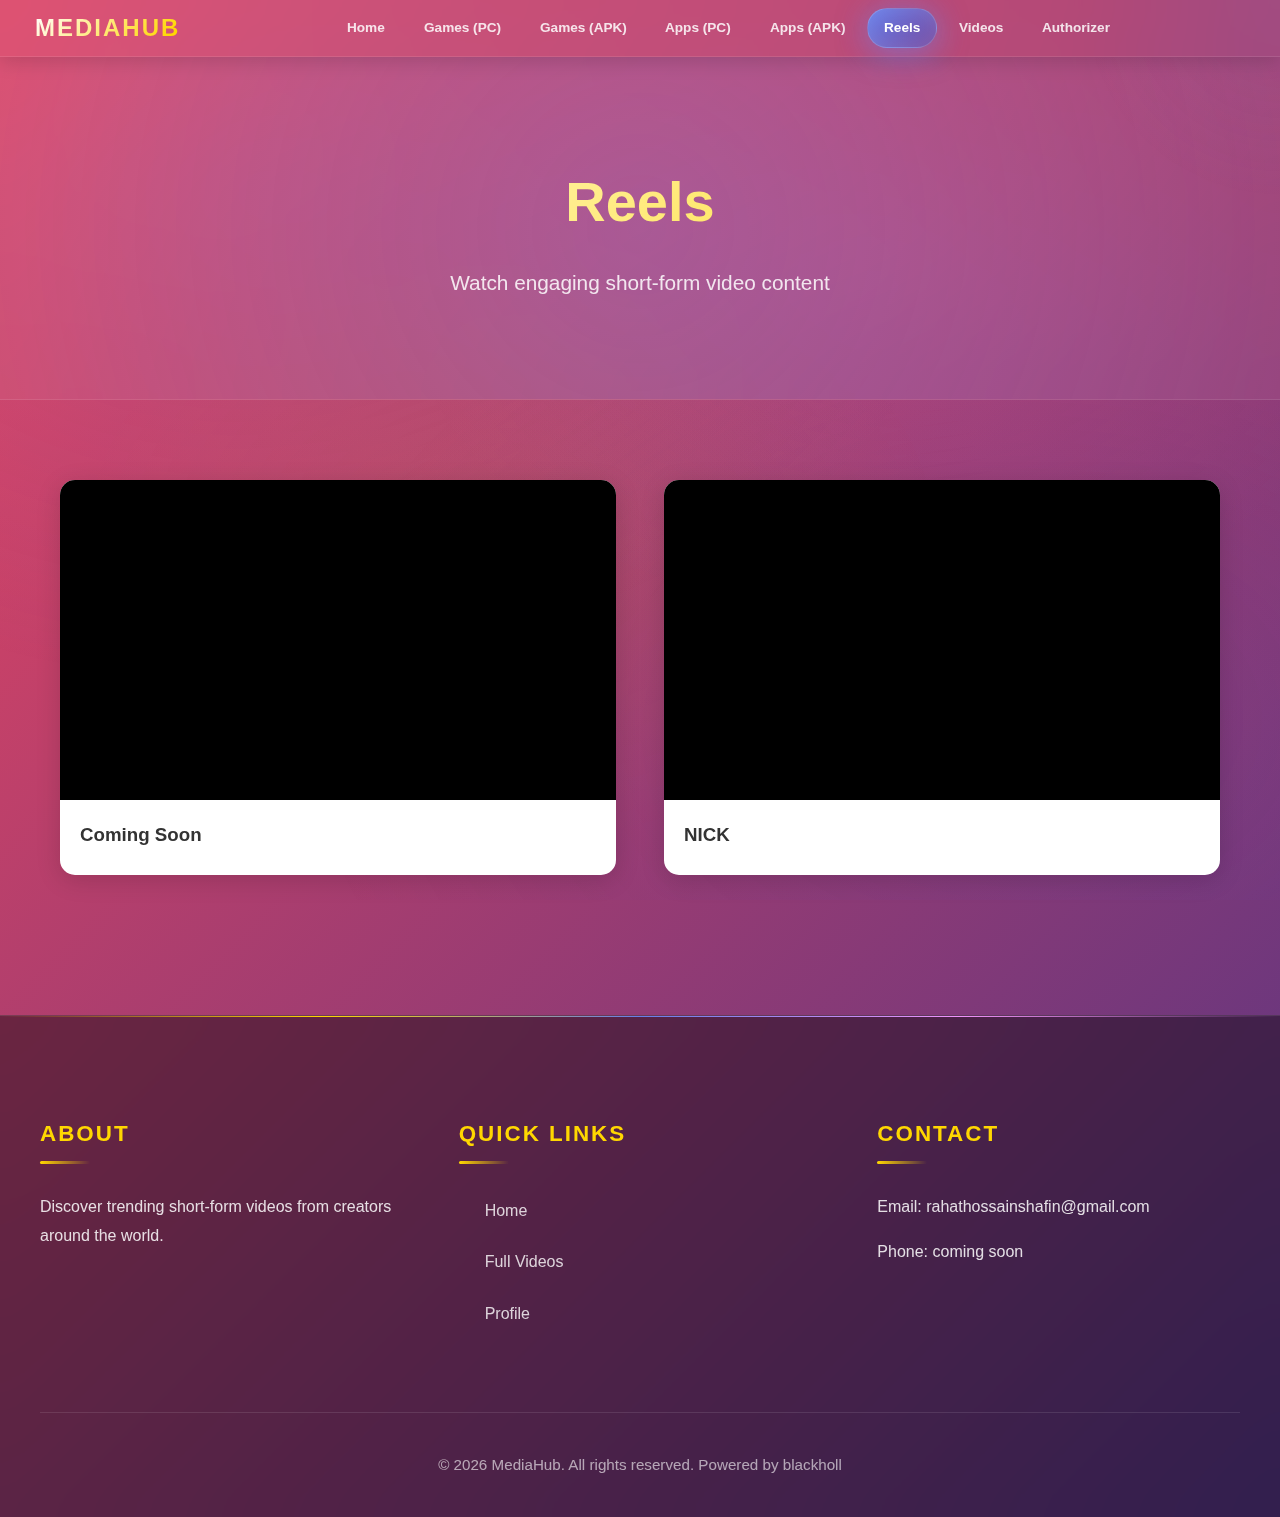
<file: reels.html>
<!DOCTYPE html>
<html lang="en">
<head>
    <meta charset="UTF-8">
    <meta name="viewport" content="width=device-width, initial-scale=1.0">
    <title>Reels - MediaHub</title>
    <link rel="stylesheet" href="styles.css">
</head>
<body>
    <nav class="navbar">
        <div class="navbar-container">
            <div class="navbar-logo">
                <a href="index.html">MediaHub</a>
            </div>
            <div class="hamburger" id="hamburger">
                <span></span>
                <span></span>
                <span></span>
            </div>
            <ul class="nav-menu" id="navMenu">
                <li class="nav-item"><a href="index.html" class="nav-link">Home</a></li>
                <li class="nav-item"><a href="games-pc.html" class="nav-link">Games (PC)</a></li>
                <li class="nav-item"><a href="games-apk.html" class="nav-link">Games (APK)</a></li>
                <li class="nav-item"><a href="apps-pc.html" class="nav-link">Apps (PC)</a></li>
                <li class="nav-item"><a href="apps-apk.html" class="nav-link">Apps (APK)</a></li>
                <li class="nav-item active"><a href="reels.html" class="nav-link">Reels</a></li>
                <li class="nav-item"><a href="videos.html" class="nav-link">Videos</a></li>
                <li class="nav-item"><a href="authorizer.html" class="nav-link">Authorizer</a></li>
            </ul>
        </div>
    </nav>

    <header class="page-header">
        <h1>Reels</h1>
        <p>Watch engaging short-form video content</p>
    </header>

    <main>
        <div style="display: grid; grid-template-columns: repeat(auto-fit, minmax(400px, 1fr)); gap: 3rem; max-width: 1200px; margin: 0 auto; padding: 20px;">
            
            <!-- Reel 1 -->
            <div style="background: white; border-radius: 15px; overflow: hidden; box-shadow: 0 5px 25px rgba(0, 0, 0, 0.15);">
                <div style="width: 100%; aspect-ratio: 16 / 9; background: #000;">
                    <iframe 
                        src="https://drive.google.com/file/d/1CW-0VhJQtc77myz2wZdK3eeZ2cnUgAXJ/preview" 
                        style="width: 100%; height: 100%; border: none;" 
                        allow="autoplay" 
                        allowfullscreen>
                    </iframe>
                </div>
                <div style="padding: 20px;">
                    <h3 style="color: #333; margin-bottom: 5px;">Coming Soon</h3>
                </div>
            </div>

            <!-- Reel 2 -->
            <div style="background: white; border-radius: 15px; overflow: hidden; box-shadow: 0 5px 25px rgba(0, 0, 0, 0.15);">
                <div style="width: 100%; aspect-ratio: 16 / 9; background: #000;">
                    <iframe 
                        src="https://drive.google.com/file/d/1BwSNEh391DuENylvTCzgxw_UC1pYzxKf/preview" 
                        style="width: 100%; height: 100%; border: none;" 
                        allow="autoplay" 
                        allowfullscreen>
                    </iframe>
                </div>
                      <div style="padding: 20px;">
                    <h3 style="color: #333; margin-bottom: 5px;">NICK</h3>
                </div>
            </div>

        </div>
    </main>

    <footer>
        <div class="footer-content">
            <div class="footer-section">
                <h4>About</h4>
                <p>Discover trending short-form videos from creators around the world.</p>
            </div>
            <div class="footer-section">
                <h4>Quick Links</h4>
                <ul>
                    <li><a href="index.html">Home</a></li>
                    <li><a href="videos.html">Full Videos</a></li>
                    <li><a href="profile.html">Profile</a></li>
                </ul>
            </div>
            <div class="footer-section">
                <h4>Contact</h4>
                <p>Email: rahathossainshafin@gmail.com</p>
                <p>Phone: coming soon</p>
            </div>
        </div>
        <div class="footer-bottom">
            <p>&copy; 2026 MediaHub. All rights reserved. Powered by blackholl</p>
        </div>
    </footer>

    <script src="script.js"></script>
</body>
</html>
</file>
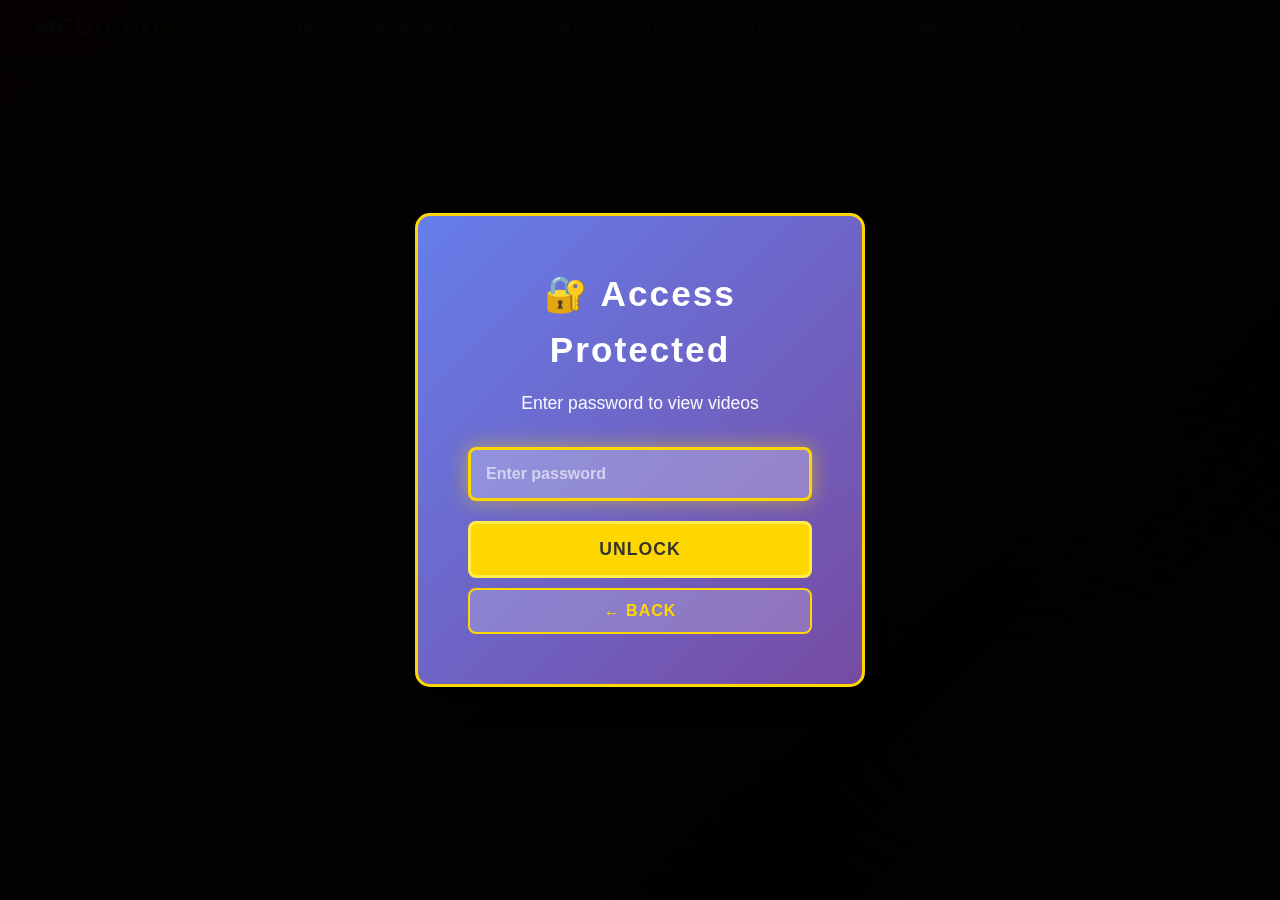
<file: videos.html>
<!DOCTYPE html>
<html lang="en">
<head>
    <meta charset="UTF-8">
    <meta name="viewport" content="width=device-width, initial-scale=1.0">
    <title>Videos - MediaHub</title>
    <link rel="stylesheet" href="styles.css">
    <style>
        .auth-overlay {
            display: flex !important;
            position: fixed;
            z-index: 5000;
            left: 0;
            top: 0;
            width: 100%;
            height: 100%;
            background-color: rgba(0, 0, 0, 0.98);
            align-items: center;
            justify-content: center;
        }

        .auth-overlay.hidden {
            display: none !important;
        }

        .protected-content {
            display: none;
        }

        .protected-content.unlocked {
            display: block;
        }

        .auth-box {
            background: linear-gradient(135deg, #667eea 0%, #764ba2 100%);
            padding: 50px;
            border-radius: 15px;
            box-shadow: 0 20px 60px rgba(0, 0, 0, 0.7);
            max-width: 450px;
            width: 90%;
            text-align: center;
            color: white;
            border: 3px solid #ffd700;
        }

        .auth-box h2 {
            margin: 0 0 10px 0;
            font-size: 2.2rem;
            letter-spacing: 2px;
        }

        .auth-box p {
            margin: 0 0 30px 0;
            opacity: 0.95;
            font-size: 1.1rem;
        }

        .auth-input {
            width: 100%;
            padding: 15px;
            margin-bottom: 20px;
            border: 3px solid #ffd700;
            border-radius: 8px;
            background: rgba(255, 255, 255, 0.15);
            color: white;
            font-size: 1rem;
            box-sizing: border-box;
            font-weight: bold;
            letter-spacing: 2px;
        }

        .auth-input::placeholder {
            color: rgba(255, 255, 255, 0.6);
            letter-spacing: normal;
        }

        .auth-input:focus {
            outline: none;
            background: rgba(255, 255, 255, 0.25);
            box-shadow: 0 0 20px rgba(255, 215, 0, 0.5);
        }

        .auth-btn {
            width: 100%;
            padding: 15px;
            background: #ffd700;
            color: #333;
            border: 3px solid #ffed4e;
            border-radius: 8px;
            font-weight: bold;
            font-size: 1.1rem;
            cursor: pointer;
            transition: all 0.3s ease;
            text-transform: uppercase;
            letter-spacing: 1px;
        }

        .auth-btn:hover {
            background: #ffed4e;
            transform: translateY(-3px);
            box-shadow: 0 10px 25px rgba(255, 215, 0, 0.6);
        }

        .auth-btn:active {
            transform: translateY(-1px);
        }

        .auth-back-btn {
            width: 100%;
            padding: 12px;
            background: rgba(255, 255, 255, 0.2);
            color: #ffd700;
            border: 2px solid #ffd700;
            border-radius: 8px;
            font-weight: bold;
            font-size: 1rem;
            cursor: pointer;
            transition: all 0.3s ease;
            text-transform: uppercase;
            letter-spacing: 1px;
            margin-top: 10px;
        }

        .auth-back-btn:hover {
            background: rgba(255, 255, 255, 0.3);
            transform: translateY(-2px);
            box-shadow: 0 5px 15px rgba(255, 215, 0, 0.3);
        }

        .auth-back-btn:active {
            transform: translateY(0px);
        }

        .auth-error {
            color: #ff6666;
            margin-bottom: 20px;
            display: none;
            font-weight: bold;
            font-size: 1rem;
            padding: 12px;
            background: rgba(255, 102, 102, 0.2);
            border-radius: 5px;
            border: 2px solid #ff6666;
            animation: shake 0.5s;
        }

        @keyframes shake {
            0%, 100% { transform: translateX(0); }
            25% { transform: translateX(-10px); }
            75% { transform: translateX(10px); }
        }

        .video-modal {
            display: none;
            position: fixed;
            z-index: 2000;
            left: 0;
            top: 0;
            width: 100%;
            height: 100%;
            background-color: rgba(0, 0, 0, 0.9);
            align-items: center;
            justify-content: center;
        }

        .video-modal.active {
            display: flex;
        }

        .video-modal-content {
            position: relative;
            background: black;
            width: 90%;
            max-width: 1000px;
            border-radius: 15px;
            overflow: hidden;
            max-height: 90vh;
            display: flex;
            flex-direction: column;
        }

        .video-modal-header {
            background: linear-gradient(135deg, #667eea 0%, #764ba2 100%);
            padding: 20px;
            color: white;
            display: flex;
            justify-content: space-between;
            align-items: center;
            flex-shrink: 0;
        }

        .video-modal-header h2 {
            margin: 0;
        }

        .close-btn {
            background: none;
            border: none;
            color: white;
            font-size: 30px;
            cursor: pointer;
            padding: 0;
            width: 40px;
            height: 40px;
            display: flex;
            align-items: center;
            justify-content: center;
            transition: all 0.3s ease;
        }

        .close-btn:hover {
            background: rgba(255, 255, 255, 0.2);
            border-radius: 50%;
        }

        .video-player-container {
            width: 100%;
            aspect-ratio: 16 / 9;
            background: black;
            flex-shrink: 0;
        }

        .video-player-container iframe {
            width: 100%;
            height: 100%;
            border: none;
        }

        .video-modal-body {
            padding: 20px;
            color: white;
            background: #1a1a1a;
            overflow-y: auto;
            flex: 1;
        }

        .gdrive-input-group {
            display: flex;
            gap: 10px;
            margin-bottom: 15px;
        }

        .gdrive-input-group input {
            flex: 1;
            padding: 12px;
            border: 2px solid #667eea;
            border-radius: 5px;
            background: #2a2a2a;
            color: white;
            font-size: 0.95rem;
        }

        .gdrive-input-group input::placeholder {
            color: #999;
        }

        .gdrive-input-group button {
            padding: 12px 30px;
            background: linear-gradient(135deg, #667eea 0%, #764ba2 100%);
            color: white;
            border: none;
            border-radius: 5px;
            cursor: pointer;
            font-weight: bold;
            transition: all 0.3s ease;
        }

        .gdrive-input-group button:hover {
            transform: translateY(-2px);
            box-shadow: 0 5px 15px rgba(102, 126, 234, 0.4);
        }

        .video-info {
            margin-top: 15px;
            padding-top: 15px;
            border-top: 1px solid #444;
        }

        .video-info h3 {
            margin-bottom: 10px;
            color: #ffd700;
        }

        .video-info p {
            color: #ccc;
            line-height: 1.6;
            font-size: 0.9rem;
        }

        .video-info code {
            background: #2a2a2a;
            padding: 2px 6px;
            border-radius: 3px;
            color: #ffd700;
            font-family: monospace;
        }

        @media (max-width: 768px) {
            .video-modal-content {
                width: 95%;
                max-height: 95vh;
            }

            .gdrive-input-group {
                flex-direction: column;
            }

            .video-modal-header {
                flex-direction: column;
                gap: 10px;
            }

            .video-player-container {
                aspect-ratio: 16 / 9;
            }
        }
    </style>
</head>
<body>
    <!-- Authentication Modal -->
    <div class="auth-overlay" id="authOverlay">
        <div class="auth-box">
            <h2>🔐 Access Protected</h2>
            <p>Enter password to view videos</p>
            <div class="auth-error" id="authError">Incorrect password!</div>
            <input type="password" class="auth-input" id="authPassword" placeholder="Enter password" />
            <button class="auth-btn" onclick="checkPassword()">Unlock</button>
            <button class="auth-back-btn" onclick="goBack()">← Back</button>
        </div>
    </div>

    <nav class="navbar">
        <div class="navbar-container">
            <div class="navbar-logo">
                <a href="index.html">MediaHub</a>
            </div>
            <div class="hamburger" id="hamburger">
                <span></span>
                <span></span>
                <span></span>
            </div>
            <ul class="nav-menu" id="navMenu">
                <li class="nav-item"><a href="index.html" class="nav-link">Home</a></li>
                <li class="nav-item"><a href="games-pc.html" class="nav-link">Games (PC)</a></li>
                <li class="nav-item"><a href="games-apk.html" class="nav-link">Games (APK)</a></li>
                <li class="nav-item"><a href="apps-pc.html" class="nav-link">Apps (PC)</a></li>
                <li class="nav-item"><a href="apps-apk.html" class="nav-link">Apps (APK)</a></li>
                <li class="nav-item"><a href="reels.html" class="nav-link">Reels</a></li>
                <li class="nav-item active"><a href="videos.html" class="nav-link">Videos</a></li>
                <li class="nav-item"><a href="ost.html" class="nav-link">OST (PK)</a></li>
                <li class="nav-item"><a href="authorizer.html" class="nav-link">Authorizer</a></li>
            </ul>
        </div>
    </nav>

    <!-- Protected Content Wrapper -->
    <div class="protected-content" id="protectedContent">

    <header class="page-header">
        <h1>Videos (Private)</h1>
        <p>Exclusive video library available for members only</p>
    </header>

    <!-- 18+ Warning -->
    <div style="background: linear-gradient(135deg, #ff6666 0%, #ff3333 100%); color: white; padding: 25px 20px; text-align: center; margin: 30px auto; border-radius: 12px; max-width: 1200px; font-weight: bold; font-size: 1.3rem; box-shadow: 0 8px 25px rgba(255, 51, 51, 0.4); border: 3px solid #ff0000; letter-spacing: 1px;">
        🔞 ⚠️ WARNING: ONLY 18+ ALLOWED THIS SECTION ⚠️ 🔞
    </div>

    <main>
        <div style="display: grid; grid-template-columns: repeat(auto-fit, minmax(400px, 1fr)); gap: 3rem; max-width: 1200px; margin: 0 auto; padding: 20px;">
            
            <!-- Video 1 -->
            <div style="background: white; border-radius: 15px; overflow: hidden; box-shadow: 0 5px 25px rgba(0, 0, 0, 0.15);">
                <div style="width: 100%; aspect-ratio: 16 / 9; background: #000;">
                    <iframe 
                        src="https://drive.google.com/file/d/1eVstwpWMIf-gf6pePVo8PC2q04-ALVj6/preview" 
                        style="width: 100%; height: 100%; border: none;" 
                        allow="autoplay" 
                        allowfullscreen>
                    </iframe>
                </div>
                <div style="padding: 20px;">
                    <h3 style="color: #333; margin-bottom: 5px;">best 19+minutes virul link</h3>
                </div>
            </div>

            <!-- Video 2 -->
            <div style="background: white; border-radius: 15px; overflow: hidden; box-shadow: 0 5px 25px rgba(0, 0, 0, 0.15);">
                <div style="width: 100%; aspect-ratio: 16 / 9; background: #000;">
                    <iframe 
                        src="https://drive.google.com/file/d/1Jas7gp-xbgs4FVp9hJZZRR3SEse6l1xv/preview" 
                        style="width: 100%; height: 100%; border: none;" 
                        allow="autoplay" 
                        allowfullscreen>
                    </iframe>
                </div>
                <div style="padding: 20px;">
                    <h3 style="color: #333; margin-bottom: 5px;">best 15+minutes virul link</h3>
                </div>
            </div>

        </div>
    </main>

    <footer>
        <div class="footer-content">
            <div class="footer-section">
                <h4>About</h4>
                <p>Premium video content exclusively for our registered members. Supports Google Drive videos!</p>
            </div>
            <div class="footer-section">
                <h4>Quick Links</h4>
                <ul>
                    <li><a href="index.html">Home</a></li>
                    <li><a href="reels.html">Short Reels</a></li>
                    <li><a href="profile.html">Profile</a></li>
                </ul>
            </div>
            <div class="footer-section">
                <h4>Contact</h4>
                <p>Email: rahathossainshafin@gmail.com</p>
                <p>Phone: coming soon</p>
            </div>
        </div>
        <div class="footer-bottom">
            <p>&copy; 2026 MediaHub. All rights reserved. Powered by blackholl</p>
        </div>
    </footer>
    </div>
    <!-- End Protected Content Wrapper -->

    <!-- Video Player Modal -->
    <div id="videoModal" class="video-modal">
        <div class="video-modal-content">
            <div class="video-modal-header">
                <h2 id="videoTitle">Video Player</h2>
                <button class="close-btn" onclick="closeVideoPlayer()">&times;</button>
            </div>
            <div class="video-player-container">
                <iframe id="videoFrame" src="" allow="autoplay" allowfullscreen></iframe>
            </div>
            <div class="video-modal-body">
                <div class="gdrive-input-group">
                    <input type="text" id="gdriveInput" placeholder="Paste Google Drive Link (share link or file ID)" />
                    <button onclick="loadGdriveVideo()">Load Video</button>
                </div>
                <div class="video-info">
                    <h3>📺 How to add Google Drive videos:</h3>
                    <p><strong>Step 1:</strong> Go to your Google Drive<br>
                       <strong>Step 2:</strong> Right-click your video → Share<br>
                       <strong>Step 3:</strong> Copy the share link or file ID<br>
                       <strong>Step 4:</strong> Paste it above and click "Load Video"<br><br>
                       <strong>Example formats:</strong><br>
                       <code>https://drive.google.com/file/d/FILE_ID/view</code><br>
                       <code>https://drive.google.com/open?id=FILE_ID</code><br>
                       <code>FILE_ID (just the ID)</code></p>
                </div>
            </div>
        </div>
    </div>

    <script src="script.js"></script>
    <script>
        function openVideoPlayer(title, description, gdriveLinkUrl) {
            document.getElementById('videoTitle').textContent = title;
            document.getElementById('videoModal').classList.add('active');
            // Clear previous video
            document.getElementById('videoFrame').src = '';
            document.getElementById('gdriveInput').value = '';
            document.body.style.overflow = 'hidden';
            
            // If a Google Drive link is provided, auto-load it
            if (gdriveLinkUrl) {
                document.getElementById('gdriveInput').value = gdriveLinkUrl;
                loadGdriveVideo();
            }
        }

        function closeVideoPlayer() {
            document.getElementById('videoModal').classList.remove('active');
            document.getElementById('videoFrame').src = '';
            document.body.style.overflow = 'auto';
        }

        function loadGdriveVideo() {
            const input = document.getElementById('gdriveInput').value.trim();
            if (!input) {
                alert('Please paste a Google Drive link or file ID');
                return;
            }

            // Extract file ID from various Google Drive URL formats
            let fileId = '';
            
            if (input.includes('/file/d/')) {
                // Format: https://drive.google.com/file/d/FILE_ID/view
                fileId = input.split('/file/d/')[1].split('/')[0];
            } else if (input.includes('id=')) {
                // Format: https://drive.google.com/open?id=FILE_ID
                fileId = input.split('id=')[1].split('&')[0];
            } else if (input.match(/^[a-zA-Z0-9_-]+$/)) {
                // Direct file ID
                fileId = input;
            } else {
                alert('Invalid Google Drive link. Please use a valid format.');
                return;
            }

            // Create embed URL for Google Drive
            const embedUrl = `https://drive.google.com/file/d/${fileId}/preview`;
            document.getElementById('videoFrame').src = embedUrl;
        }

        // Close modal when clicking outside
        document.getElementById('videoModal').addEventListener('click', function(e) {
            if (e.target === this) {
                closeVideoPlayer();
            }
        });

        // Allow Enter key to load video
        document.getElementById('gdriveInput').addEventListener('keypress', function(e) {
            if (e.key === 'Enter') {
                loadGdriveVideo();
            }
        });

        // Close modal with Escape key
        document.addEventListener('keydown', function(e) {
            if (e.key === 'Escape') {
                closeVideoPlayer();
            }
        });

        // ===== MAXIMUM SECURITY AUTHENTICATION - REQUIRED EVERY TIME =====
        const CORRECT_PASSWORD = '12345'; // Change this password
        
        // Go back to home page
        function goBack() {
            // Clear auth data
            clearAuthOnLoad();
            // Redirect to home page
            window.location.href = 'index.html';
        }
        
        // Clear all auth data on page load - require authentication every time
        function clearAuthOnLoad() {
            localStorage.clear();
            sessionStorage.clear();
            window.isAuthenticated = false;
        }

        function generateAuthToken() {
            return btoa(Math.random().toString() + Date.now());
        }

        function checkPassword() {
            const passwordInput = document.getElementById('authPassword');
            const password = passwordInput.value.trim();
            const errorElement = document.getElementById('authError');
            
            if (password === CORRECT_PASSWORD) {
                // Generate token for this current session only
                const authToken = generateAuthToken();
                sessionStorage.setItem('auth_verified_token', authToken);
                
                // Hide auth overlay and show protected content
                document.getElementById('authOverlay').classList.add('hidden');
                document.getElementById('protectedContent').classList.add('unlocked');
                
                passwordInput.value = '';
                errorElement.style.display = 'none';
                
                // Set authentication flag
                window.isAuthenticated = true;
            } else {
                // Show error with animation
                errorElement.style.display = 'block';
                passwordInput.value = '';
                passwordInput.focus();
                

                // Reset error message after delay
                setTimeout(() => {
                    errorElement.style.display = 'none';
                }, 3000);
            }
        }

        // Allow Enter key for password
        document.getElementById('authPassword').addEventListener('keypress', function(e) {
            if (e.key === 'Enter') {
                checkPassword();
            }
        });

        // Prevent direct access to protected content
        function enforceAuth() {
            const sessionToken = sessionStorage.getItem('auth_verified_token');
            const protectedContent = document.getElementById('protectedContent');
            const authOverlay = document.getElementById('authOverlay');
            
            // ALWAYS show auth overlay unless current session token exists
            if (sessionToken && window.isAuthenticated === true) {
                authOverlay.classList.add('hidden');
                protectedContent.classList.add('unlocked');
            } else {
                authOverlay.classList.remove('hidden');
                protectedContent.classList.remove('unlocked');
                window.isAuthenticated = false;
                setTimeout(() => {
                    document.getElementById('authPassword').focus();
                }, 100);
            }
        }

        // Run authentication check on page load
        document.addEventListener('DOMContentLoaded', function() {
            // CLEAR AUTH DATA FIRST - Require authentication every time
            clearAuthOnLoad();
            
            // Then enforce authentication
            setTimeout(() => {
                enforceAuth();
            }, 100);
        });

        // Prevent page from being accessible without authentication
        window.addEventListener('beforeunload', function() {
            // Clear auth on page leave so next visit requires password again
            clearAuthOnLoad();
        });

        // POWERFUL: Check authentication every 500ms - block unauthorized access
        setInterval(function() {
            const sessionToken = sessionStorage.getItem('auth_verified_token');
            
            if (!sessionToken || window.isAuthenticated !== true) {
                // Force lock content if authentication is lost
                document.getElementById('protectedContent').classList.remove('unlocked');
                document.getElementById('authOverlay').classList.remove('hidden');
                window.isAuthenticated = false;
            }
        }, 500);

        // Prevent F12 developer console tricks - block access
        window.addEventListener('keydown', function(e) {
            // Block F12
            if (e.key === 'F12') {
                e.preventDefault();
                return false;
            }
            // Block Ctrl+Shift+I
            if (e.ctrlKey && e.shiftKey && e.key === 'I') {
                e.preventDefault();
                return false;
            }
            // Block Ctrl+Shift+J
            if (e.ctrlKey && e.shiftKey && e.key === 'J') {
                e.preventDefault();
                return false;
            }
            // Block Ctrl+Shift+C
            if (e.ctrlKey && e.shiftKey && e.key === 'C') {
                e.preventDefault();
                return false;
            }
        });

    </script>
</body>
</html>
</file>
<file: styles.css>
/* ═══════════════════════════════════════════════════════════════════════════
   BAR - ULTRA MODERN GLASSMORPHISM DESIGN v3.0
   Premium Glass UI - Optimized for Maximum Speed & Network Performance
   ═══════════════════════════════════════════════════════════════════════════ */

/* Performance hint for browsers */
@layer reset, base, components, utilities;

/* ═══════════════════════════════════════════════════════════════════════════
   ROOT VARIABLES & THEME CONFIGURATION
   ═══════════════════════════════════════════════════════════════════════════ */
:root {
    --primary: #667eea;
    --primary-dark: #764ba2;
    --secondary: #f093fb;
    --accent: #ffd700;
    --accent-alt: #ff6b6b;
    --glass-bg: rgba(255, 255, 255, 0.08);
    --glass-bg-light: rgba(255, 255, 255, 0.15);
    --glass-border: rgba(255, 255, 255, 0.18);
    --glass-shadow: rgba(0, 0, 0, 0.15);
    --text-dark: #1a1a2e;
    --text-light: #ffffff;
    --blur-amount: 25px;
    --transition-smooth: cubic-bezier(0.34, 1.56, 0.64, 1);
    --transition-ease: cubic-bezier(0.4, 0, 0.2, 1);
    --glow-primary: 0 0 40px rgba(102, 126, 234, 0.4);
    --glow-accent: 0 0 40px rgba(255, 215, 0, 0.4);
}

* {
    margin: 0;
    padding: 0;
    box-sizing: border-box;
}

html {
    scroll-behavior: smooth;
    /* Network optimization */
    -webkit-tap-highlight-color: transparent;
}

body {
    font-family: 'Segoe UI', Tahoma, Geneva, Verdana, sans-serif;
    line-height: 1.6;
    color: var(--text-light);
    background: linear-gradient(-45deg, #1a1a2e, #16213e, #0f3460, #533483, #e94560);
    background-size: 400% 400%;
    animation: gradientShift 30s ease infinite;
    min-height: 100vh;
    position: relative;
    overflow-x: hidden;
    /* Performance optimizations for faster rendering */
    -webkit-font-smoothing: antialiased;
    -moz-osx-font-smoothing: grayscale;
    text-rendering: optimizeLegibility;
    will-change: auto;
}

body::before {
    content: '';
    position: fixed;
    top: 0;
    left: 0;
    width: 100%;
    height: 100%;
    background: 
        radial-gradient(ellipse at 20% 20%, rgba(102, 126, 234, 0.15) 0%, transparent 50%),
        radial-gradient(ellipse at 80% 80%, rgba(118, 75, 162, 0.15) 0%, transparent 50%),
        radial-gradient(ellipse at 40% 60%, rgba(255, 215, 0, 0.08) 0%, transparent 40%),
        radial-gradient(ellipse at 70% 30%, rgba(240, 147, 251, 0.1) 0%, transparent 40%);
    pointer-events: none;
    z-index: 0;
}

@keyframes gradientShift {
    0% { background-position: 0% 50%; }
    25% { background-position: 50% 100%; }
    50% { background-position: 100% 50%; }
    75% { background-position: 50% 0%; }
    100% { background-position: 0% 50%; }
}

/* Floating Orbs Animation - Optimized */
body::after {
    content: '';
    position: fixed;
    width: 400px;
    height: 400px;
    background: radial-gradient(circle, rgba(102, 126, 234, 0.1) 0%, transparent 70%);
    top: -200px;
    right: -200px;
    border-radius: 50%;
    animation: orbFloat 20s ease-in-out infinite;
    pointer-events: none;
    z-index: 0;
}

@keyframes orbFloat {
    0%, 100% { transform: translate(0, 0) scale(1); }
    25% { transform: translate(-100px, 150px) scale(1.1); }
    50% { transform: translate(-50px, 300px) scale(0.9); }
    75% { transform: translate(50px, 150px) scale(1.05); }
}

/* ═══════════════════════════════════════════════════════════════════════════
   GLASSMORPHISM NAVBAR - COMPACT SIZE FOR SPEED
   ═══════════════════════════════════════════════════════════════════════════ */
.navbar {
    background: rgba(255, 255, 255, 0.05);
    backdrop-filter: blur(20px);
    -webkit-backdrop-filter: blur(20px);
    padding: 8px 15px;
    position: sticky;
    top: 0;
    z-index: 1000;
    border-bottom: 1px solid rgba(255, 255, 255, 0.1);
    box-shadow: 0 4px 20px rgba(0, 0, 0, 0.15);
    transition: all 0.3s var(--transition-ease);
    will-change: transform, background;
}

.navbar.scrolled {
    background: rgba(26, 26, 46, 0.95);
    backdrop-filter: blur(30px);
    -webkit-backdrop-filter: blur(30px);
    box-shadow: 0 8px 30px rgba(0, 0, 0, 0.25);
    padding: 6px 15px;
}

.navbar-container {
    max-width: 1400px;
    margin: 0 auto;
    padding: 0 20px;
    display: flex;
    justify-content: space-between;
    align-items: center;
    gap: 2rem;
}

.navbar-logo {
    flex-shrink: 0;
}

.navbar-logo a {
    font-size: 1.5rem;
    font-weight: 800;
    text-decoration: none;
    background: linear-gradient(135deg, #fff 0%, var(--accent) 50%, #fff 100%);
    background-size: 200% auto;
    -webkit-background-clip: text;
    -webkit-text-fill-color: transparent;
    background-clip: text;
    letter-spacing: 2px;
    animation: logoShine 3s linear infinite;
    transition: transform 0.3s ease;
    text-transform: uppercase;
    will-change: transform;
}

@keyframes logoShine {
    0% { background-position: 0% center; }
    100% { background-position: 200% center; }
}

.navbar-logo a:hover {
    transform: scale(1.05);
    filter: drop-shadow(0 0 15px rgba(255, 215, 0, 0.5));
}

.nav-menu {
    display: flex;
    list-style: none;
    gap: 0.3rem;
    flex: 1;
    justify-content: center;
    position: relative;
}

.nav-item {
    position: relative;
}

.nav-link {
    color: rgba(255, 255, 255, 0.85);
    text-decoration: none;
    font-weight: 600;
    transition: all 0.3s var(--transition-smooth);
    padding: 0.5rem 1rem;
    display: block;
    border-radius: 50px;
    white-space: nowrap;
    font-size: 0.85rem;
    position: relative;
    overflow: hidden;
    border: 1px solid transparent;
    will-change: transform, background;
}

.nav-link::before {
    content: '';
    position: absolute;
    top: 0;
    left: -100%;
    width: 100%;
    height: 100%;
    background: linear-gradient(90deg, transparent, rgba(255,255,255,0.2), transparent);
    transition: left 0.5s;
}

.nav-link:hover::before {
    left: 100%;
}

.nav-link:hover {
    color: #fff;
    background: rgba(255, 255, 255, 0.1);
    border-color: rgba(255, 255, 255, 0.2);
    transform: translateY(-3px);
    box-shadow: 0 8px 25px rgba(255, 255, 255, 0.1);
}

.nav-item.active .nav-link {
    color: #fff;
    background: linear-gradient(135deg, var(--primary) 0%, var(--primary-dark) 100%);
    box-shadow: 0 5px 30px rgba(102, 126, 234, 0.5),
                0 0 40px rgba(102, 126, 234, 0.2),
                inset 0 0 20px rgba(255, 255, 255, 0.1);
    font-weight: 700;
    border: 1px solid rgba(255, 255, 255, 0.2);
    animation: activePulse 2s ease-in-out infinite;
}

@keyframes activePulse {
    0%, 100% { 
        box-shadow: 0 5px 30px rgba(102, 126, 234, 0.5),
                    0 0 40px rgba(102, 126, 234, 0.2);
    }
    50% { 
        box-shadow: 0 5px 40px rgba(102, 126, 234, 0.7),
                    0 0 60px rgba(102, 126, 234, 0.4);
    }
}

/* Hamburger Menu */
.hamburger {
    display: none;
    flex-direction: column;
    cursor: pointer;
    gap: 6px;
    padding: 12px;
    background: rgba(255, 255, 255, 0.1);
    border-radius: 12px;
    border: 1px solid rgba(255, 255, 255, 0.15);
    transition: all 0.3s ease;
}

.hamburger:hover {
    background: rgba(255, 255, 255, 0.2);
    box-shadow: 0 5px 20px rgba(255, 255, 255, 0.1);
}

.hamburger span {
    width: 28px;
    height: 3px;
    background: linear-gradient(135deg, #fff, var(--accent));
    transition: all 0.3s var(--transition-smooth);
    border-radius: 3px;
}

.hamburger.active span:nth-child(1) {
    transform: rotate(45deg) translate(6px, 6px);
}

.hamburger.active span:nth-child(2) {
    opacity: 0;
    transform: scaleX(0);
}

.hamburger.active span:nth-child(3) {
    transform: rotate(-45deg) translate(6px, -6px);
}

/* ═══════════════════════════════════════════════════════════════════════════
   AUTO-SCROLL MESSAGE PANEL
   ═══════════════════════════════════════════════════════════════════════════ */
.message-panel {
    background: linear-gradient(135deg, rgba(102, 126, 234, 0.15), rgba(118, 75, 162, 0.15));
    backdrop-filter: blur(15px);
    -webkit-backdrop-filter: blur(15px);
    border-bottom: 1px solid rgba(255, 255, 255, 0.1);
    padding: 12px 0;
    overflow: hidden;
    position: relative;
    z-index: 999;
    box-shadow: 0 4px 20px rgba(0, 0, 0, 0.1);
}

.message-content {
    display: flex;
    gap: 50px;
    animation: scrollMessage 25s linear infinite;
    white-space: nowrap;
    will-change: transform;
}

.message-text {
    font-size: 1rem;
    font-weight: 600;
    color: #fff;
    text-shadow: 0 2px 10px rgba(0, 0, 0, 0.3);
    letter-spacing: 0.5px;
    display: inline-flex;
    align-items: center;
    gap: 8px;
}

@keyframes scrollMessage {
    0% {
        transform: translateX(0);
    }
    100% {
        transform: translateX(-33.333%);
    }
}

.message-panel:hover .message-content {
    animation-play-state: paused;
}

/* ═══════════════════════════════════════════════════════════════════════════
   HERO SECTION - PREMIUM GLASS
   ═══════════════════════════════════════════════════════════════════════════ */
.hero {
    background: transparent;
    color: white;
    padding: 120px 20px;
    text-align: center;
    min-height: 650px;
    display: flex;
    align-items: center;
    justify-content: center;
    position: relative;
    overflow: hidden;
}

.hero::before {
    content: '';
    position: absolute;
    top: 50%;
    left: 50%;
    transform: translate(-50%, -50%);
    width: 800px;
    height: 800px;
    background: radial-gradient(circle, rgba(255,215,0,0.15) 0%, rgba(102, 126, 234, 0.1) 40%, transparent 70%);
    animation: heroGlow 6s ease-in-out infinite;
    pointer-events: none;
}

@keyframes heroGlow {
    0%, 100% { transform: translate(-50%, -50%) scale(1) rotate(0deg); opacity: 0.6; }
    50% { transform: translate(-50%, -50%) scale(1.3) rotate(180deg); opacity: 1; }
}

.hero-content {
    position: relative;
    z-index: 2;
    background: rgba(255, 255, 255, 0.05);
    backdrop-filter: blur(30px);
    -webkit-backdrop-filter: blur(30px);
    border: 1px solid rgba(255, 255, 255, 0.15);
    border-radius: 40px;
    padding: 70px 100px;
    box-shadow: 
        0 30px 60px rgba(0, 0, 0, 0.3),
        inset 0 0 100px rgba(255, 255, 255, 0.02);
    animation: heroFloat 6s ease-in-out infinite;
}

@keyframes heroFloat {
    0%, 100% { transform: translateY(0); }
    50% { transform: translateY(-15px); }
}

.hero-content h1 {
    font-size: 4.5rem;
    margin-bottom: 1.5rem;
    animation: fadeInDown 1s ease;
    background: linear-gradient(135deg, #fff 0%, var(--accent) 50%, var(--secondary) 100%);
    background-size: 200% auto;
    -webkit-background-clip: text;
    -webkit-text-fill-color: transparent;
    background-clip: text;
    animation: fadeInDown 1s ease, textShine 4s linear infinite;
    font-weight: 800;
    letter-spacing: 2px;
}

@keyframes textShine {
    0% { background-position: 0% center; }
    100% { background-position: 200% center; }
}

.hero-content p {
    font-size: 1.5rem;
    margin-bottom: 3rem;
    animation: fadeInUp 1s ease 0.3s both;
    opacity: 0.9;
    max-width: 600px;
    margin-left: auto;
    margin-right: auto;
}

@keyframes fadeInDown {
    from { opacity: 0; transform: translateY(-40px); }
    to { opacity: 1; transform: translateY(0); }
}

@keyframes fadeInUp {
    from { opacity: 0; transform: translateY(40px); }
    to { opacity: 1; transform: translateY(0); }
}

/* CTA Button - Premium Glass Style */
.cta-button {
    background: linear-gradient(135deg, var(--accent) 0%, #ff8c00 100%);
    color: #000;
    padding: 20px 55px;
    border: none;
    border-radius: 60px;
    font-size: 1.15rem;
    font-weight: 800;
    cursor: pointer;
    transition: all 0.4s var(--transition-smooth);
    box-shadow: 
        0 15px 40px rgba(255, 215, 0, 0.4),
        inset 0 -5px 20px rgba(0, 0, 0, 0.1),
        inset 0 5px 20px rgba(255, 255, 255, 0.3);
    position: relative;
    overflow: hidden;
    text-transform: uppercase;
    letter-spacing: 3px;
    animation: fadeInUp 1s ease 0.6s both;
}

.cta-button::before {
    content: '';
    position: absolute;
    top: 0;
    left: -100%;
    width: 100%;
    height: 100%;
    background: linear-gradient(90deg, transparent, rgba(255,255,255,0.5), transparent);
    transition: left 0.6s;
}

.cta-button:hover::before {
    left: 100%;
}

.cta-button:hover {
    transform: translateY(-8px) scale(1.05);
    box-shadow: 
        0 25px 60px rgba(255, 215, 0, 0.6),
        inset 0 -5px 25px rgba(0, 0, 0, 0.15),
        inset 0 5px 25px rgba(255, 255, 255, 0.4);
}

.cta-button:active {
    transform: translateY(-3px) scale(1.02);
}

/* ═══════════════════════════════════════════════════════════════════════════
   MAIN CONTENT WRAPPER
   ═══════════════════════════════════════════════════════════════════════════ */
main {
    max-width: 1400px;
    margin: 0 auto;
    padding: 0 20px;
    position: relative;
    z-index: 1;
}

/* ═══════════════════════════════════════════════════════════════════════════
   FEATURED SECTION
   ═══════════════════════════════════════════════════════════════════════════ */
.featured {
    padding: 100px 0;
}

.featured h2 {
    text-align: center;
    font-size: 3.5rem;
    margin-bottom: 4rem;
    color: #fff;
    text-shadow: 0 0 40px rgba(255, 255, 255, 0.2);
    position: relative;
    font-weight: 700;
}

.featured h2::after {
    content: '';
    position: absolute;
    bottom: -15px;
    left: 50%;
    transform: translateX(-50%);
    width: 120px;
    height: 5px;
    background: linear-gradient(135deg, var(--primary), var(--accent), var(--secondary));
    border-radius: 3px;
    box-shadow: 0 0 20px rgba(255, 215, 0, 0.5);
}

.category-grid {
    display: grid;
    grid-template-columns: repeat(auto-fit, minmax(320px, 1fr));
    gap: 2.5rem;
    margin-bottom: 60px;
}

/* Premium Glass Card */
.category-card {
    background: rgba(255, 255, 255, 0.05);
    backdrop-filter: blur(25px);
    -webkit-backdrop-filter: blur(25px);
    border: 1px solid rgba(255, 255, 255, 0.1);
    border-radius: 30px;
    padding: 3rem 2.5rem;
    text-align: center;
    box-shadow: 
        0 20px 50px rgba(0, 0, 0, 0.2),
        inset 0 0 60px rgba(255, 255, 255, 0.02);
    transition: all 0.5s var(--transition-smooth);
    cursor: pointer;
    position: relative;
    overflow: hidden;
}

.category-card::before {
    content: '';
    position: absolute;
    top: 0;
    left: 0;
    right: 0;
    bottom: 0;
    background: linear-gradient(135deg, rgba(102, 126, 234, 0.1) 0%, rgba(118, 75, 162, 0.1) 100%);
    opacity: 0;
    transition: opacity 0.5s;
    border-radius: 30px;
}

.category-card::after {
    content: '';
    position: absolute;
    top: -50%;
    left: -50%;
    width: 200%;
    height: 200%;
    background: linear-gradient(45deg, transparent 30%, rgba(255,255,255,0.15) 50%, transparent 70%);
    transform: rotate(45deg);
    transition: all 0.8s;
    opacity: 0;
}

.category-card:hover::before {
    opacity: 1;
}

.category-card:hover::after {
    animation: cardShine 0.8s forwards;
}

@keyframes cardShine {
    0% { left: -50%; opacity: 0; }
    30% { opacity: 1; }
    100% { left: 150%; opacity: 0; }
}

.category-card:hover {
    transform: translateY(-20px) scale(1.02);
    box-shadow: 
        0 35px 80px rgba(102, 126, 234, 0.4),
        0 0 50px rgba(102, 126, 234, 0.2),
        inset 0 0 80px rgba(255, 255, 255, 0.03);
    border-color: rgba(255, 255, 255, 0.25);
}

.category-icon {
    font-size: 4.5rem;
    margin-bottom: 1.8rem;
    display: inline-block;
    animation: iconFloat 4s ease-in-out infinite;
    filter: drop-shadow(0 10px 20px rgba(255, 215, 0, 0.3));
}

@keyframes iconFloat {
    0%, 100% { transform: translateY(0) rotate(0deg); }
    25% { transform: translateY(-8px) rotate(2deg); }
    50% { transform: translateY(-15px) rotate(0deg); }
    75% { transform: translateY(-8px) rotate(-2deg); }
}

.category-card h3 {
    font-size: 1.8rem;
    margin-bottom: 1rem;
    color: #fff;
    font-weight: 700;
    text-shadow: 0 2px 10px rgba(0, 0, 0, 0.3);
}

.category-card p {
    color: rgba(255, 255, 255, 0.75);
    margin-bottom: 2rem;
    font-size: 1.05rem;
    line-height: 1.7;
}

.card-link {
    display: inline-flex;
    align-items: center;
    gap: 10px;
    color: var(--accent);
    text-decoration: none;
    font-weight: 700;
    transition: all 0.4s var(--transition-smooth);
    padding: 14px 32px;
    background: rgba(255, 215, 0, 0.1);
    border-radius: 50px;
    border: 1px solid rgba(255, 215, 0, 0.3);
    text-transform: uppercase;
    letter-spacing: 1px;
    font-size: 0.9rem;
}

.card-link:hover {
    background: rgba(255, 215, 0, 0.25);
    transform: translateX(8px);
    box-shadow: 0 10px 30px rgba(255, 215, 0, 0.3);
    border-color: var(--accent);
}

/* ═══════════════════════════════════════════════════════════════════════════
   PAGE HEADER - GLASS
   ═══════════════════════════════════════════════════════════════════════════ */
.page-header {
    background: rgba(255, 255, 255, 0.05);
    backdrop-filter: blur(30px);
    -webkit-backdrop-filter: blur(30px);
    color: white;
    padding: 100px 20px;
    text-align: center;
    margin-bottom: 60px;
    border-bottom: 1px solid rgba(255, 255, 255, 0.1);
    position: relative;
    overflow: hidden;
}

.page-header::before {
    content: '';
    position: absolute;
    top: -50%;
    left: -50%;
    width: 200%;
    height: 200%;
    background: radial-gradient(circle at center, rgba(102, 126, 234, 0.2) 0%, transparent 50%);
    animation: headerGlow 8s ease-in-out infinite;
}

@keyframes headerGlow {
    0%, 100% { transform: scale(1); opacity: 0.5; }
    50% { transform: scale(1.5); opacity: 0.8; }
}

.page-header h1 {
    font-size: 3.5rem;
    margin-bottom: 1.2rem;
    position: relative;
    z-index: 1;
    background: linear-gradient(135deg, #fff 0%, var(--accent) 100%);
    -webkit-background-clip: text;
    -webkit-text-fill-color: transparent;
    background-clip: text;
    font-weight: 800;
}

.page-header p {
    font-size: 1.3rem;
    opacity: 0.85;
    position: relative;
    z-index: 1;
    max-width: 600px;
    margin: 0 auto;
}

/* ═══════════════════════════════════════════════════════════════════════════
   CONTENT GRID & CARDS
   ═══════════════════════════════════════════════════════════════════════════ */
.content-grid {
    display: grid;
    grid-template-columns: repeat(auto-fill, minmax(300px, 1fr));
    gap: 2.5rem;
    margin-bottom: 80px;
}

.content-card {
    background: rgba(255, 255, 255, 0.05);
    backdrop-filter: blur(25px);
    -webkit-backdrop-filter: blur(25px);
    border: 1px solid rgba(255, 255, 255, 0.1);
    border-radius: 25px;
    overflow: hidden;
    box-shadow: 0 15px 40px rgba(0, 0, 0, 0.2);
    transition: all 0.5s var(--transition-smooth);
    position: relative;
}

.content-card::before {
    content: '';
    position: absolute;
    top: 0;
    left: 0;
    right: 0;
    bottom: 0;
    background: linear-gradient(135deg, rgba(102, 126, 234, 0.05) 0%, rgba(118, 75, 162, 0.05) 100%);
    opacity: 0;
    transition: opacity 0.4s;
    z-index: 0;
}

.content-card:hover::before {
    opacity: 1;
}

.content-card:hover {
    transform: translateY(-15px) scale(1.02);
    box-shadow: 
        0 30px 70px rgba(102, 126, 234, 0.35),
        0 0 40px rgba(102, 126, 234, 0.15);
    border-color: rgba(255, 255, 255, 0.25);
}

.content-card-image {
    width: 100%;
    height: 220px;
    background: linear-gradient(135deg, var(--primary) 0%, var(--primary-dark) 50%, var(--secondary) 100%);
    display: flex;
    align-items: center;
    justify-content: center;
    font-size: 5rem;
    position: relative;
    overflow: hidden;
}

.content-card-image::before {
    content: '';
    position: absolute;
    top: 0;
    left: 0;
    right: 0;
    bottom: 0;
    background: linear-gradient(to bottom, transparent 50%, rgba(0,0,0,0.4));
}

.content-card-image::after {
    content: '';
    position: absolute;
    top: -100%;
    left: 0;
    width: 100%;
    height: 100%;
    background: linear-gradient(to bottom, rgba(255,255,255,0.2), transparent);
    transition: top 0.5s;
}

.content-card:hover .content-card-image::after {
    top: 100%;
}

.content-card-body {
    padding: 2rem;
    position: relative;
    z-index: 1;
}

.content-card h3 {
    margin-bottom: 1rem;
    color: #fff;
    font-size: 1.4rem;
    font-weight: 700;
}

.content-card p {
    color: rgba(255, 255, 255, 0.75);
    font-size: 1rem;
    margin-bottom: 1.5rem;
    line-height: 1.6;
}

.download-btn {
    background: linear-gradient(135deg, var(--primary) 0%, var(--primary-dark) 100%);
    color: white;
    padding: 14px 32px;
    border: none;
    border-radius: 50px;
    cursor: pointer;
    text-decoration: none;
    display: inline-flex;
    align-items: center;
    gap: 10px;
    transition: all 0.4s var(--transition-smooth);
    font-weight: 700;
    box-shadow: 0 8px 25px rgba(102, 126, 234, 0.35);
    text-transform: uppercase;
    letter-spacing: 1px;
    font-size: 0.85rem;
}

.download-btn:hover {
    transform: scale(1.1) translateY(-3px);
    box-shadow: 0 15px 45px rgba(102, 126, 234, 0.5);
}

/* ═══════════════════════════════════════════════════════════════════════════
   STATS SECTION - GLASS
   ═══════════════════════════════════════════════════════════════════════════ */
.stats {
    display: grid;
    grid-template-columns: repeat(auto-fit, minmax(200px, 1fr));
    gap: 2rem;
    margin-top: 3rem;
}

.stat {
    text-align: center;
    padding: 2.5rem 2rem;
    background: rgba(255, 255, 255, 0.05);
    backdrop-filter: blur(25px);
    -webkit-backdrop-filter: blur(25px);
    border: 1px solid rgba(255, 255, 255, 0.1);
    border-radius: 25px;
    color: white;
    transition: all 0.4s var(--transition-smooth);
    position: relative;
    overflow: hidden;
}

.stat::before {
    content: '';
    position: absolute;
    top: 0;
    left: 0;
    right: 0;
    height: 3px;
    background: linear-gradient(90deg, var(--primary), var(--accent), var(--secondary));
}

.stat:hover {
    transform: translateY(-10px) scale(1.03);
    box-shadow: 0 25px 60px rgba(102, 126, 234, 0.35);
    border-color: rgba(255, 255, 255, 0.25);
}

.stat h3 {
    font-size: 3rem;
    margin-bottom: 0.8rem;
    background: linear-gradient(135deg, #fff 0%, var(--accent) 100%);
    -webkit-background-clip: text;
    -webkit-text-fill-color: transparent;
    background-clip: text;
    font-weight: 800;
}

.stat p {
    font-size: 1rem;
    opacity: 0.85;
    text-transform: uppercase;
    letter-spacing: 2px;
}

/* ═══════════════════════════════════════════════════════════════════════════
   FOOTER - PREMIUM GLASSMORPHISM
   ═══════════════════════════════════════════════════════════════════════════ */
footer {
    background: rgba(0, 0, 0, 0.4);
    backdrop-filter: blur(20px);
    -webkit-backdrop-filter: blur(20px);
    color: white;
    padding: 100px 20px 40px;
    margin-top: 120px;
    border-top: 1px solid rgba(255, 255, 255, 0.1);
    position: relative;
}

footer::before {
    content: '';
    position: absolute;
    top: 0;
    left: 0;
    right: 0;
    height: 1px;
    background: linear-gradient(90deg, transparent, var(--accent), var(--primary), var(--secondary), transparent);
}

.footer-content {
    max-width: 1200px;
    margin: 0 auto;
    display: grid;
    grid-template-columns: repeat(auto-fit, minmax(250px, 1fr));
    gap: 3.5rem;
    margin-bottom: 4rem;
}

.footer-section h4 {
    margin-bottom: 1.8rem;
    color: var(--accent);
    font-size: 1.4rem;
    position: relative;
    padding-bottom: 12px;
    font-weight: 700;
    text-transform: uppercase;
    letter-spacing: 2px;
}

.footer-section h4::after {
    content: '';
    position: absolute;
    bottom: 0;
    left: 0;
    width: 50px;
    height: 3px;
    background: linear-gradient(90deg, var(--accent), transparent);
    border-radius: 2px;
}

.footer-section p {
    margin-bottom: 1rem;
    opacity: 0.85;
    line-height: 1.8;
}

.footer-section ul {
    list-style: none;
}

.footer-section li {
    margin-bottom: 1rem;
}

.footer-section a {
    color: rgba(255, 255, 255, 0.8);
    text-decoration: none;
    transition: all 0.3s ease;
    display: inline-flex;
    align-items: center;
    gap: 10px;
    padding: 5px 0;
}

.footer-section a::before {
    content: '→';
    opacity: 0;
    transform: translateX(-10px);
    transition: all 0.3s ease;
}

.footer-section a:hover {
    color: var(--accent);
    transform: translateX(10px);
}

.footer-section a:hover::before {
    opacity: 1;
    transform: translateX(0);
}

.footer-bottom {
    border-top: 1px solid rgba(255, 255, 255, 0.1);
    padding-top: 2.5rem;
    text-align: center;
    color: rgba(255, 255, 255, 0.6);
    max-width: 1200px;
    margin: 0 auto;
}

.footer-bottom p {
    font-size: 0.95rem;
}

/* ═══════════════════════════════════════════════════════════════════════════
   SCROLL TO TOP BUTTON
   ═══════════════════════════════════════════════════════════════════════════ */
.scroll-top {
    position: fixed;
    bottom: 35px;
    right: 35px;
    width: 60px;
    height: 60px;
    background: linear-gradient(135deg, var(--primary), var(--primary-dark));
    border: 1px solid rgba(255, 255, 255, 0.2);
    border-radius: 50%;
    color: white;
    font-size: 1.5rem;
    cursor: pointer;
    opacity: 0;
    visibility: hidden;
    transition: all 0.5s var(--transition-smooth);
    box-shadow: 
        0 15px 40px rgba(102, 126, 234, 0.4),
        inset 0 0 20px rgba(255, 255, 255, 0.1);
    z-index: 999;
    backdrop-filter: blur(10px);
}

.scroll-top.visible {
    opacity: 1;
    visibility: visible;
}

.scroll-top:hover {
    transform: translateY(-8px) scale(1.1);
    box-shadow: 
        0 25px 60px rgba(102, 126, 234, 0.6),
        inset 0 0 30px rgba(255, 255, 255, 0.15);
}

/* ═══════════════════════════════════════════════════════════════════════════
   LOADING ANIMATION
   ═══════════════════════════════════════════════════════════════════════════ */
.loading-overlay {
    position: fixed;
    top: 0;
    left: 0;
    width: 100%;
    height: 100%;
    background: linear-gradient(135deg, #1a1a2e, #16213e);
    display: flex;
    align-items: center;
    justify-content: center;
    z-index: 9999;
    transition: opacity 0.6s, visibility 0.6s;
}

.loading-overlay.hidden {
    opacity: 0;
    visibility: hidden;
}

.loader {
    width: 70px;
    height: 70px;
    border: 4px solid rgba(255, 255, 255, 0.1);
    border-top-color: var(--accent);
    border-right-color: var(--primary);
    border-radius: 50%;
    animation: spin 1s linear infinite;
    box-shadow: 0 0 30px rgba(255, 215, 0, 0.3);
}

@keyframes spin {
    to { transform: rotate(360deg); }
}

/* ═══════════════════════════════════════════════════════════════════════════
   CUSTOM SCROLLBAR - GLASS STYLE
   ═══════════════════════════════════════════════════════════════════════════ */
::-webkit-scrollbar {
    width: 12px;
}

::-webkit-scrollbar-track {
    background: rgba(255, 255, 255, 0.05);
    backdrop-filter: blur(10px);
}

::-webkit-scrollbar-thumb {
    background: linear-gradient(135deg, var(--primary), var(--primary-dark));
    border-radius: 6px;
    border: 2px solid transparent;
    background-clip: padding-box;
    box-shadow: inset 0 0 10px rgba(255, 255, 255, 0.2);
}

::-webkit-scrollbar-thumb:hover {
    background: linear-gradient(135deg, var(--primary-dark), var(--secondary));
}

/* ═══════════════════════════════════════════════════════════════════════════
   TOOLTIP STYLES
   ═══════════════════════════════════════════════════════════════════════════ */
[data-tooltip] {
    position: relative;
    cursor: pointer;
}

[data-tooltip]::after {
    content: attr(data-tooltip);
    position: absolute;
    bottom: 100%;
    left: 50%;
    transform: translateX(-50%) translateY(-10px);
    background: rgba(26, 26, 46, 0.95);
    backdrop-filter: blur(15px);
    color: white;
    padding: 10px 18px;
    border-radius: 12px;
    font-size: 0.85rem;
    white-space: nowrap;
    opacity: 0;
    visibility: hidden;
    transition: all 0.3s ease;
    z-index: 1000;
    border: 1px solid rgba(255, 255, 255, 0.15);
    box-shadow: 0 10px 30px rgba(0, 0, 0, 0.3);
}

[data-tooltip]:hover::after {
    opacity: 1;
    visibility: visible;
    transform: translateX(-50%) translateY(-5px);
}

/* ═══════════════════════════════════════════════════════════════════════════
   SELECTION STYLES
   ═══════════════════════════════════════════════════════════════════════════ */
::selection {
    background: rgba(102, 126, 234, 0.5);
    color: white;
}

::-moz-selection {
    background: rgba(102, 126, 234, 0.5);
    color: white;
}

/* ═══════════════════════════════════════════════════════════════════════════
   MOBILE RESPONSIVE DESIGN - COMPREHENSIVE
   ═══════════════════════════════════════════════════════════════════════════ */

/* Tablet & Small Desktop (max-width: 1024px) */
@media (max-width: 1024px) {
    .navbar-container {
        padding: 0 20px;
    }

    .nav-menu {
        gap: 0.3rem;
    }

    .nav-link {
        padding: 0.6rem 1rem;
        font-size: 0.85rem;
    }

    .hero-content {
        padding: 50px 60px;
    }

    .hero-content h1 {
        font-size: 3.5rem;
    }

    .category-grid {
        grid-template-columns: repeat(2, 1fr);
    }

    .content-grid {
        grid-template-columns: repeat(2, 1fr);
    }

    /* Authorizer Page */
    .authorizer-container {
        padding: 0 15px !important;
    }

    .authorizer-header {
        padding: 30px !important;
    }

    .authorized-list {
        padding: 30px !important;
    }
}

/* Tablet Portrait (max-width: 768px) */
@media (max-width: 768px) {
    .hamburger {
        display: flex;
    }

    .navbar-container {
        padding: 0 15px;
    }

    .nav-menu {
        position: fixed;
        left: -100%;
        top: 70px;
        flex-direction: column;
        background: rgba(26, 26, 46, 0.98);
        backdrop-filter: blur(40px);
        -webkit-backdrop-filter: blur(40px);
        width: 100%;
        text-align: center;
        transition: left 0.5s var(--transition-smooth);
        gap: 0.5rem;
        padding: 2.5rem;
        border-radius: 0 0 30px 30px;
        border: 1px solid rgba(255, 255, 255, 0.1);
        box-shadow: 0 25px 60px rgba(0, 0, 0, 0.4);
        max-height: calc(100vh - 70px);
        overflow-y: auto;
    }

    .nav-menu.active {
        left: 0;
    }

    .nav-link {
        padding: 1.2rem;
        border-radius: 15px;
        width: 100%;
        font-size: 1.1rem;
    }

    .navbar-logo a {
        font-size: 1.5rem;
    }

    .hero {
        padding: 60px 15px;
        min-height: auto;
    }

    .hero-content {
        padding: 40px 25px;
        border-radius: 25px;
        margin: 0 10px;
    }

    .hero-content h1 {
        font-size: 2.2rem;
        letter-spacing: 1px;
    }

    .hero-content p {
        font-size: 1rem;
        margin-bottom: 2rem;
    }

    .cta-button {
        padding: 15px 35px;
        font-size: 0.95rem;
        letter-spacing: 1px;
    }

    .featured {
        padding: 60px 0;
    }

    .featured h2 {
        font-size: 2rem;
        margin-bottom: 2.5rem;
    }

    .category-grid {
        grid-template-columns: 1fr;
        gap: 1.5rem;
        padding: 0 10px;
    }

    .category-card {
        padding: 2rem 1.5rem;
    }

    .category-icon {
        font-size: 3.5rem;
    }

    .category-card h3 {
        font-size: 1.5rem;
    }

    .page-header {
        padding: 60px 15px;
    }

    .page-header h1 {
        font-size: 2rem;
    }

    .page-header p {
        font-size: 1rem;
    }

    .content-grid {
        grid-template-columns: 1fr;
        gap: 1.5rem;
        padding: 0 10px;
    }

    .content-card-body {
        padding: 1.5rem;
    }

    .content-card h3 {
        font-size: 1.2rem;
    }

    .download-btn {
        padding: 12px 25px;
        font-size: 0.85rem;
        width: 100%;
        text-align: center;
    }

    .stats {
        grid-template-columns: repeat(2, 1fr);
        gap: 1rem;
    }

    .stat {
        padding: 1.5rem 1rem;
    }

    .stat h3 {
        font-size: 2rem;
    }

    .stat p {
        font-size: 0.85rem;
    }

    footer {
        padding: 60px 15px 30px;
        margin-top: 60px;
    }

    .footer-content {
        grid-template-columns: 1fr;
        text-align: center;
        gap: 2rem;
    }

    .footer-section h4 {
        font-size: 1.2rem;
    }

    .footer-section h4::after {
        left: 50%;
        transform: translateX(-50%);
    }

    .footer-section a::before {
        display: none;
    }

    .footer-section a {
        justify-content: center;
    }

    .scroll-top {
        bottom: 20px;
        right: 20px;
        width: 50px;
        height: 50px;
        font-size: 1.2rem;
    }

    /* Video Modal Responsive */
    .video-modal-content {
        width: 95% !important;
        max-width: none !important;
    }

    .video-container iframe {
        height: 250px !important;
    }

    /* Auth Box Responsive */
    .auth-box {
        padding: 30px 20px !important;
        margin: 15px !important;
        width: calc(100% - 30px) !important;
    }

    .auth-box h2 {
        font-size: 1.5rem !important;
    }

    .auth-box p {
        font-size: 0.95rem !important;
    }

    .auth-input {
        padding: 12px !important;
        font-size: 0.9rem !important;
    }

    .auth-btn {
        padding: 12px !important;
        font-size: 1rem !important;
    }

    /* Authorizer Page Responsive */
    .authorizer-container {
        margin: 20px auto !important;
        padding: 0 15px !important;
    }

    .authorizer-header {
        padding: 25px 20px !important;
        border-radius: 12px !important;
    }

    .profile-pic {
        width: 100px !important;
        height: 100px !important;
        font-size: 2rem !important;
    }

    .authorizer-header h1 {
        font-size: 1.8rem !important;
    }

    .authorizer-header p {
        font-size: 0.95rem !important;
    }

    .authorized-list {
        padding: 25px 20px !important;
        border-radius: 12px !important;
    }

    .authorized-list h2 {
        font-size: 1.5rem !important;
    }

    .authorized-item {
        padding: 15px !important;
    }

    /* Section Headers in Content Pages */
    [style*="grid-column: 1 / -1"] h2 {
        font-size: 1.5rem !important;
        padding: 15px 0 !important;
    }

    /* Content Cards with Inline Styles */
    .content-card[style] {
        border-radius: 15px !important;
    }

    .content-card[style] .content-card-image {
        height: 180px !important;
    }

    .content-card[style] .content-card-body {
        padding: 15px !important;
    }

    .content-card[style] h3 {
        font-size: 1.1rem !important;
    }

    .content-card[style] p {
        font-size: 0.9rem !important;
        margin-bottom: 8px !important;
    }

    .content-card[style] .download-btn,
    .content-card[style] a[class*="download"] {
        padding: 10px 20px !important;
        font-size: 0.9rem !important;
    }

    /* Reels & Videos Grid */
    .video-grid,
    .reel-grid {
        grid-template-columns: 1fr !important;
    }
}

/* Mobile Phone (max-width: 480px) */
@media (max-width: 480px) {
    body {
        font-size: 14px;
    }

    .navbar {
        padding: 10px 15px;
    }

    .navbar-logo a {
        font-size: 1.2rem;
        letter-spacing: 0.5px;
    }

    .hamburger {
        padding: 8px;
        gap: 5px;
    }

    .hamburger span {
        width: 24px;
        height: 2px;
    }

    .nav-menu {
        top: 60px;
        padding: 1.5rem;
        max-height: calc(100vh - 60px);
    }

    .nav-link {
        padding: 1rem;
        font-size: 1rem;
    }

    .message-panel {
        padding: 10px 0;
    }

    .message-text {
        font-size: 0.9rem;
    }

    .hero {
        padding: 40px 10px;
    }

    .hero-content {
        padding: 30px 20px;
        border-radius: 20px;
    }

    .hero-content h1 {
        font-size: 1.8rem;
        line-height: 1.3;
    }

    .hero-content p {
        font-size: 0.95rem;
        margin-bottom: 1.5rem;
    }

    .cta-button {
        padding: 14px 30px;
        font-size: 0.9rem;
        letter-spacing: 0.5px;
        width: 100%;
    }

    .featured {
        padding: 40px 0;
    }

    .featured h2 {
        font-size: 1.6rem;
        margin-bottom: 2rem;
    }

    .featured h2::after {
        width: 80px;
        height: 3px;
    }

    .category-card {
        padding: 1.8rem 1.2rem;
        border-radius: 20px;
    }

    .category-icon {
        font-size: 3rem;
        margin-bottom: 1rem;
    }

    .category-card h3 {
        font-size: 1.3rem;
        margin-bottom: 0.5rem;
    }

    .category-card p {
        font-size: 0.9rem;
        margin-bottom: 1.2rem;
    }

    .card-link {
        padding: 10px 20px;
        font-size: 0.8rem;
    }

    .page-header {
        padding: 40px 10px;
    }

    .page-header h1 {
        font-size: 1.6rem;
    }

    .page-header p {
        font-size: 0.9rem;
    }

    .content-card {
        border-radius: 15px;
    }

    .content-card-image {
        height: 160px;
    }

    .content-card-body {
        padding: 1.2rem;
    }

    .content-card h3 {
        font-size: 1.1rem;
        margin-bottom: 0.5rem;
    }

    .content-card p {
        font-size: 0.85rem;
        margin-bottom: 1rem;
    }

    .download-btn {
        padding: 10px 20px;
        font-size: 0.8rem;
        letter-spacing: 0.5px;
    }

    .stats {
        grid-template-columns: 1fr;
    }

    .stat {
        padding: 1.5rem;
    }

    .stat h3 {
        font-size: 2.2rem;
    }

    footer {
        padding: 40px 15px 25px;
        margin-top: 40px;
    }

    .footer-section h4 {
        font-size: 1.1rem;
        margin-bottom: 1rem;
    }

    .footer-section p,
    .footer-section a {
        font-size: 0.9rem;
    }

    .footer-bottom p {
        font-size: 0.8rem;
    }

    .scroll-top {
        bottom: 15px;
        right: 15px;
        width: 45px;
        height: 45px;
        font-size: 1rem;
    }

    /* Auth Box Extra Small */
    .auth-box {
        padding: 25px 15px !important;
        border-radius: 15px !important;
    }

    .auth-box h2 {
        font-size: 1.3rem !important;
    }

    .auth-input {
        padding: 10px !important;
        font-size: 0.85rem !important;
    }

    /* Authorizer Extra Small */
    .authorizer-header {
        padding: 20px 15px !important;
    }

    .profile-pic {
        width: 80px !important;
        height: 80px !important;
        font-size: 1.5rem !important;
    }

    .authorizer-header h1 {
        font-size: 1.5rem !important;
    }

    .authorized-list {
        padding: 20px 15px !important;
    }

    .authorized-list h2 {
        font-size: 1.3rem !important;
    }

    /* Message Panel Extra Small */
    .message-panel {
        padding: 8px 0;
    }

    .message-text {
        font-size: 0.8rem;
    }

    /* Glass Buttons Responsive */
    .glass-btn {
        padding: 12px 25px;
        font-size: 0.85rem;
        letter-spacing: 1px;
    }

    /* Video Modal Extra Small */
    .video-container iframe {
        height: 200px !important;
    }

    .video-modal-close {
        top: 10px !important;
        right: 10px !important;
        font-size: 1.5rem !important;
    }
}

/* Extra Small Devices (max-width: 360px) */
@media (max-width: 360px) {
    .navbar-logo a {
        font-size: 1rem;
    }

    .hero-content h1 {
        font-size: 1.5rem;
    }

    .hero-content p {
        font-size: 0.85rem;
    }

    .featured h2 {
        font-size: 1.4rem;
    }

    .category-icon {
        font-size: 2.5rem;
    }

    .category-card h3 {
        font-size: 1.2rem;
    }

    .page-header h1 {
        font-size: 1.4rem;
    }

    .auth-box h2 {
        font-size: 1.2rem !important;
    }
}

/* Landscape Orientation Fixes */
@media (max-height: 500px) and (orientation: landscape) {
    .hero {
        padding: 30px 15px;
        min-height: auto;
    }

    .hero-content {
        padding: 25px 30px;
    }

    .hero-content h1 {
        font-size: 1.8rem;
        margin-bottom: 0.5rem;
    }

    .hero-content p {
        margin-bottom: 1rem;
    }

    .nav-menu {
        max-height: calc(100vh - 60px);
        overflow-y: auto;
    }

    .auth-box {
        max-height: 90vh !important;
        overflow-y: auto !important;
    }
}

/* Touch Device Optimizations */
@media (hover: none) and (pointer: coarse) {
    .category-card:hover,
    .content-card:hover {
        transform: none;
    }

    .nav-link:hover {
        transform: none;
    }

    .cta-button:hover,
    .download-btn:hover {
        transform: none;
    }

    /* Increase touch targets */
    .nav-link {
        min-height: 44px;
        display: flex;
        align-items: center;
        justify-content: center;
    }

    .download-btn,
    .cta-button,
    .card-link,
    .auth-btn {
        min-height: 44px;
    }
}

/* ═══════════════════════════════════════════════════════════════════════════
   SCROLL REVEAL ANIMATIONS
   ═══════════════════════════════════════════════════════════════════════════ */
.reveal {
    opacity: 0;
    transform: translateY(40px);
    transition: all 0.8s var(--transition-ease);
}

.reveal.active {
    opacity: 1;
    transform: translateY(0);
}

.reveal-left {
    opacity: 0;
    transform: translateX(-60px);
    transition: all 0.8s var(--transition-ease);
}

.reveal-left.active {
    opacity: 1;
    transform: translateX(0);
}

.reveal-right {
    opacity: 0;
    transform: translateX(60px);
    transition: all 0.8s var(--transition-ease);
}

.reveal-right.active {
    opacity: 1;
    transform: translateX(0);
}

.reveal-scale {
    opacity: 0;
    transform: scale(0.8);
    transition: all 0.8s var(--transition-ease);
}

.reveal-scale.active {
    opacity: 1;
    transform: scale(1);
}

/* ═══════════════════════════════════════════════════════════════════════════
   NEON GLOW TEXT EFFECTS
   ═══════════════════════════════════════════════════════════════════════════ */
.neon-text {
    text-shadow: 
        0 0 5px var(--accent),
        0 0 10px var(--accent),
        0 0 20px var(--accent),
        0 0 40px var(--accent);
    animation: neonPulse 2s ease-in-out infinite;
}

@keyframes neonPulse {
    0%, 100% { 
        text-shadow: 
            0 0 5px var(--accent),
            0 0 10px var(--accent),
            0 0 20px var(--accent),
            0 0 40px var(--accent);
    }
    50% { 
        text-shadow: 
            0 0 10px var(--accent),
            0 0 20px var(--accent),
            0 0 40px var(--accent),
            0 0 80px var(--accent);
    }
}

/* ═══════════════════════════════════════════════════════════════════════════
   GLASS BUTTON VARIATIONS
   ═══════════════════════════════════════════════════════════════════════════ */
.glass-btn {
    background: rgba(255, 255, 255, 0.1);
    backdrop-filter: blur(15px);
    border: 1px solid rgba(255, 255, 255, 0.2);
    color: white;
    padding: 15px 35px;
    border-radius: 50px;
    cursor: pointer;
    transition: all 0.4s var(--transition-smooth);
    font-weight: 600;
    text-transform: uppercase;
    letter-spacing: 2px;
}

.glass-btn:hover {
    background: rgba(255, 255, 255, 0.2);
    transform: translateY(-5px);
    box-shadow: 0 15px 40px rgba(255, 255, 255, 0.1);
}

.glass-btn-primary {
    background: linear-gradient(135deg, rgba(102, 126, 234, 0.3), rgba(118, 75, 162, 0.3));
    border-color: rgba(102, 126, 234, 0.5);
}

.glass-btn-primary:hover {
    background: linear-gradient(135deg, rgba(102, 126, 234, 0.5), rgba(118, 75, 162, 0.5));
    box-shadow: 0 15px 40px rgba(102, 126, 234, 0.3);
}

.glass-btn-accent {
    background: linear-gradient(135deg, rgba(255, 215, 0, 0.2), rgba(255, 140, 0, 0.2));
    border-color: rgba(255, 215, 0, 0.5);
    color: var(--accent);
}

.glass-btn-accent:hover {
    background: linear-gradient(135deg, rgba(255, 215, 0, 0.4), rgba(255, 140, 0, 0.4));
    box-shadow: 0 15px 40px rgba(255, 215, 0, 0.3);
}

/* ═══════════════════════════════════════════════════════════════════════════
   MAGNETIC HOVER EFFECT (for JS integration)
   ═══════════════════════════════════════════════════════════════════════════ */
.magnetic {
    transition: transform 0.3s var(--transition-ease);
}

/* ═══════════════════════════════════════════════════════════════════════════
   CURSOR TRAIL EFFECT (for JS integration)
   ═══════════════════════════════════════════════════════════════════════════ */
.cursor-dot {
    position: fixed;
    width: 8px;
    height: 8px;
    background: var(--accent);
    border-radius: 50%;
    pointer-events: none;
    z-index: 9999;
    transition: transform 0.1s;
    mix-blend-mode: difference;
}

.cursor-ring {
    position: fixed;
    width: 40px;
    height: 40px;
    border: 2px solid rgba(255, 215, 0, 0.5);
    border-radius: 50%;
    pointer-events: none;
    z-index: 9998;
    transition: all 0.15s;
    mix-blend-mode: difference;
}
</file>
